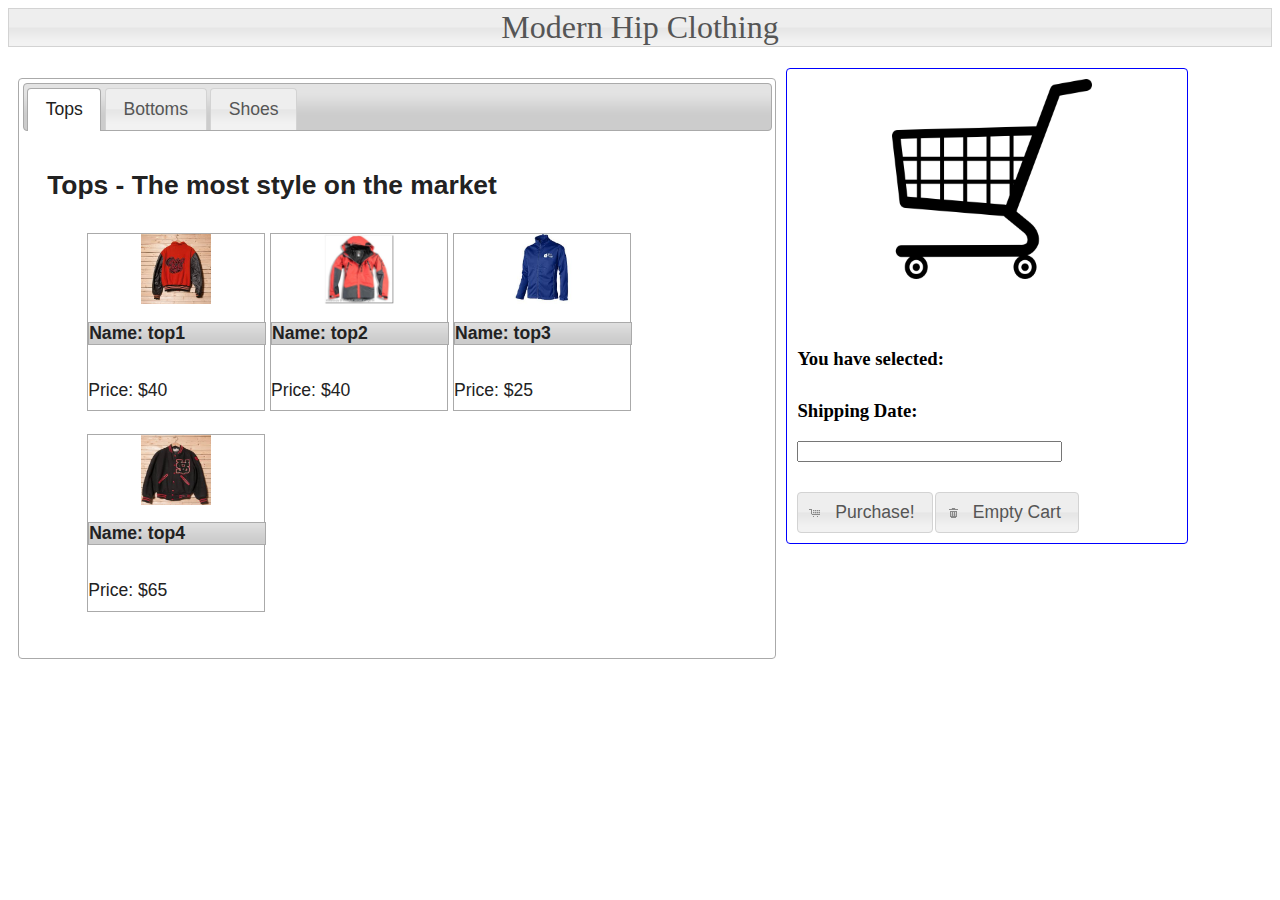
<file: index.html>
<html lang="en-US">

<head>
    <meta charset="UTF-8"/>
    <link rel="stylesheet" type="text/css" href="js/jquery-ui-1.9.2.custom/css/smoothness/jquery-ui-1.9.2.custom.css"/>
    <link rel="stylesheet" type="text/css" href="./js/dragdrop.css">
    <script type="text/javascript" src="js/jquery-2.1.4.js"></script>
    <script type="text/javascript" src="js/dragdrop.js"></script>
    <script type="text/javascript" src="js/jquery-ui-1.11.4/jquery-ui.js"></script>

    <style type="text/css">
        #mid-area {
            float: left;
            width: 60%;
            padding: 10px;
            /*margin-right: 10px;*/
        }

        #cart-area {
            float: left;
            width: 30%;
            padding: 10px;
            border: 1px solid blue;
        }

        /*Tab's layout*/
        #tabs {
            float: left;
        }

        h1 {
            text-align: center;
        }

        #info-panel {
            position: relative;
            float: left;
            z-index: 10;
            width: 100%;
            margin-top: 50px;
        }

        #shipping-sub-panel{
            margin-top: 30px;
        }

        #shipping-sub-panel input{
            float: left;
            margin-bottom: 30px;
            margin-right: 400px;
        }

        button{
            float: left;

        }
        ol{
            list-style-type: none;
        }
        ul{
            list-style-type: none;
        }
    </style>
    <script type="text/javascript">
        $(init);

        function init() {
            $("#tabs").tabs();
            $("#mid-area").addClass("ui-corner-all");
            $("#cart-area").addClass("ui-corner-all");

            $("#datepicker").datepicker();
            $("#buy").button({
                icons:{
                    primary:"ui-icon-cart"
                }
            }).click(function () {
                if (total.length == 0) {
                    $('#confirm').text("Sorry, your cart is empty.")
                }
                else if ($("#datepicker").val() == '') {
                    $('#confirm').text("Please enter your shipping date")
                }
                else {
                    $('#confirm').text("Processing...")
                    sentCart()
                }
            });
            $("#cancel").button({
                icons: {
                    primary: "ui-icon-trash"
                }
            }).click(function () {
                $('#output-result').text("You have selected:")
            });
        }

    </script>

    <title>Modern Hip Clothing</title>
</head>

<body>
<div id="header">
    <h1 class="ui-state-default">Modern Hip Clothing</h1>
</div>
<div id="mid-area">
    <div id="tabs">
        <ul>
            <li><a href="tops.html">Tops</a></li>
            <li><a href="bottoms.html">Bottoms</a></li>
            <li><a href="shoes.html">Shoes</a></li>
        </ul>
    </div>

</div>
<div id="cart-area">
    <div id="droppable">
        <div>
            <img src="./pictures/shopping-cart.png" width="200px" height="200px">

        </div>
    </div>

    <div id="info-panel">
        <div class="ui-dialog-content">
            <h3 id="output-result">You have selected:</h3>
        </div>
        <div id="shipping-sub-panel">
            <h3>Shipping Date:</h3>
            <input type="text" id="datepicker" size="30"/>

            <h3 id="confirm"></h3>
            <button id="buy">Purchase!</button>
            <button id="cancel">Empty Cart</button>
        </div>
    </div>
</div>

</body>

</html>
</file>
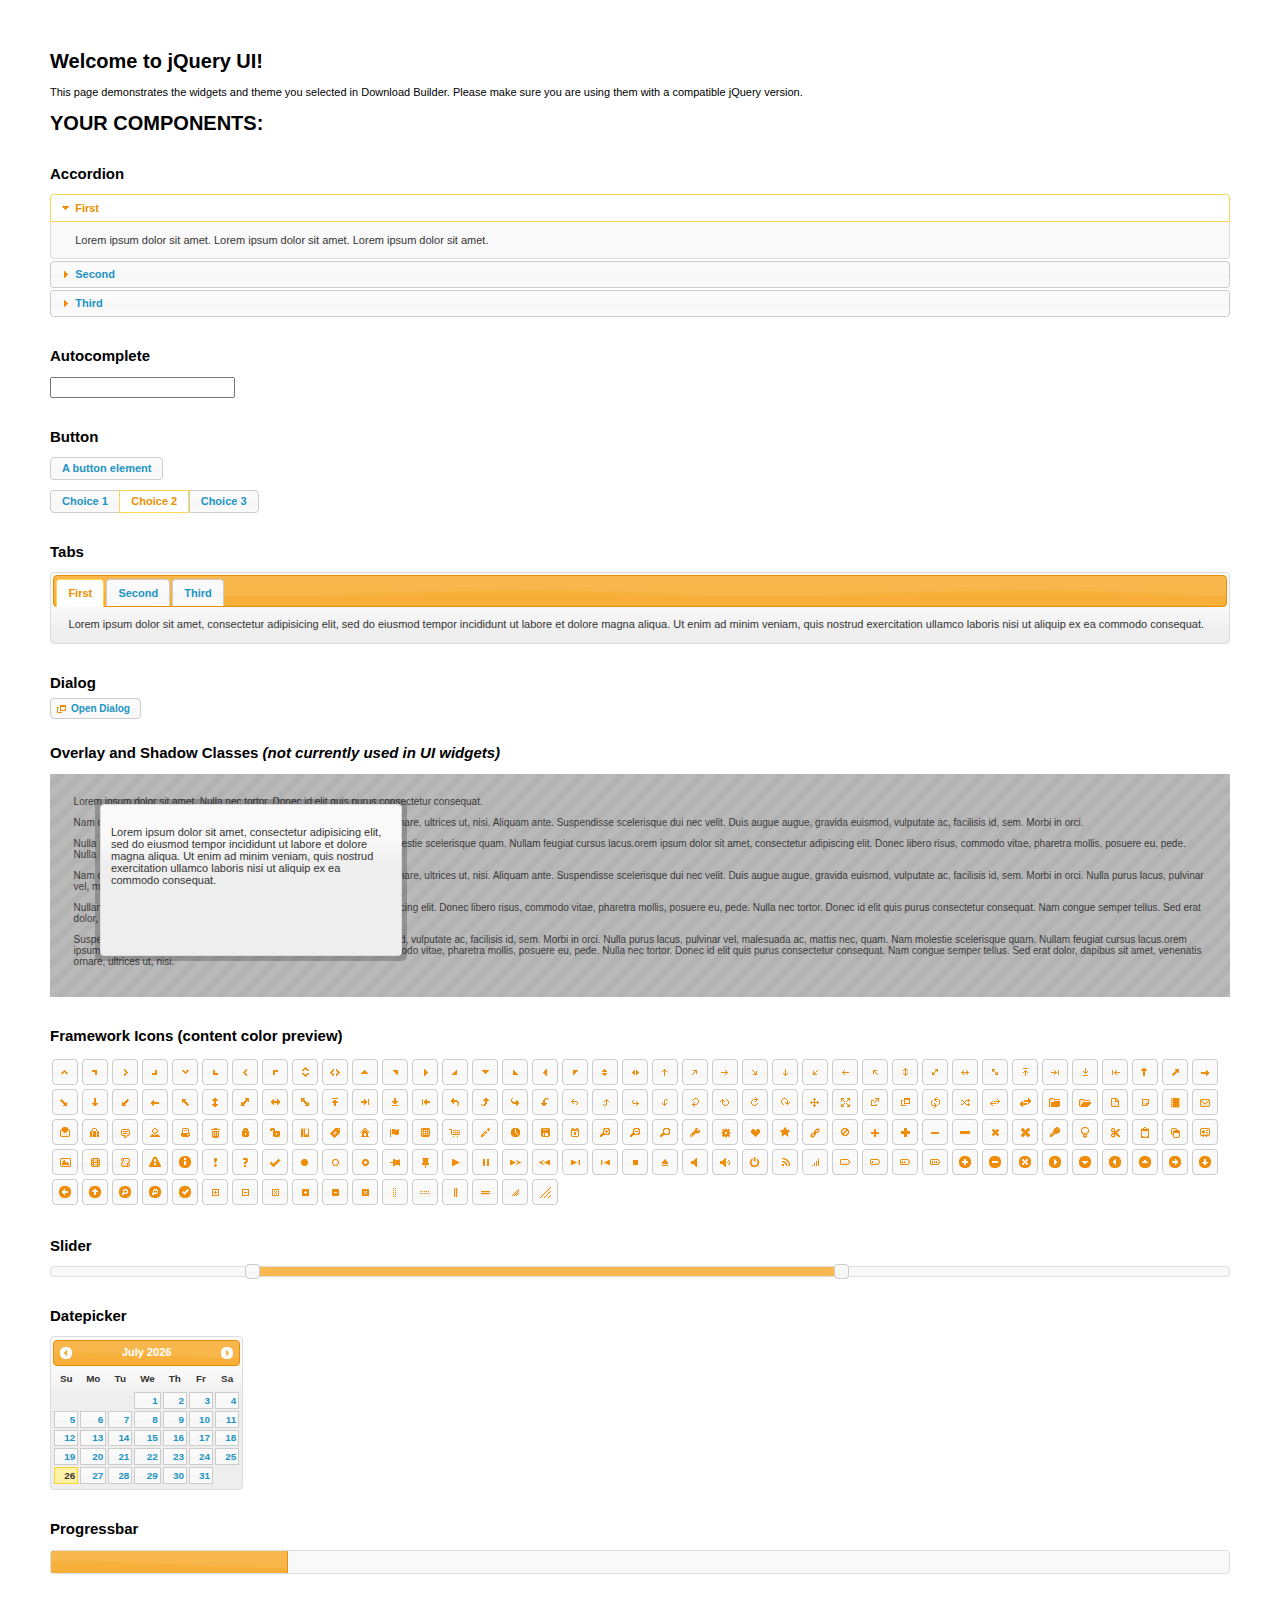
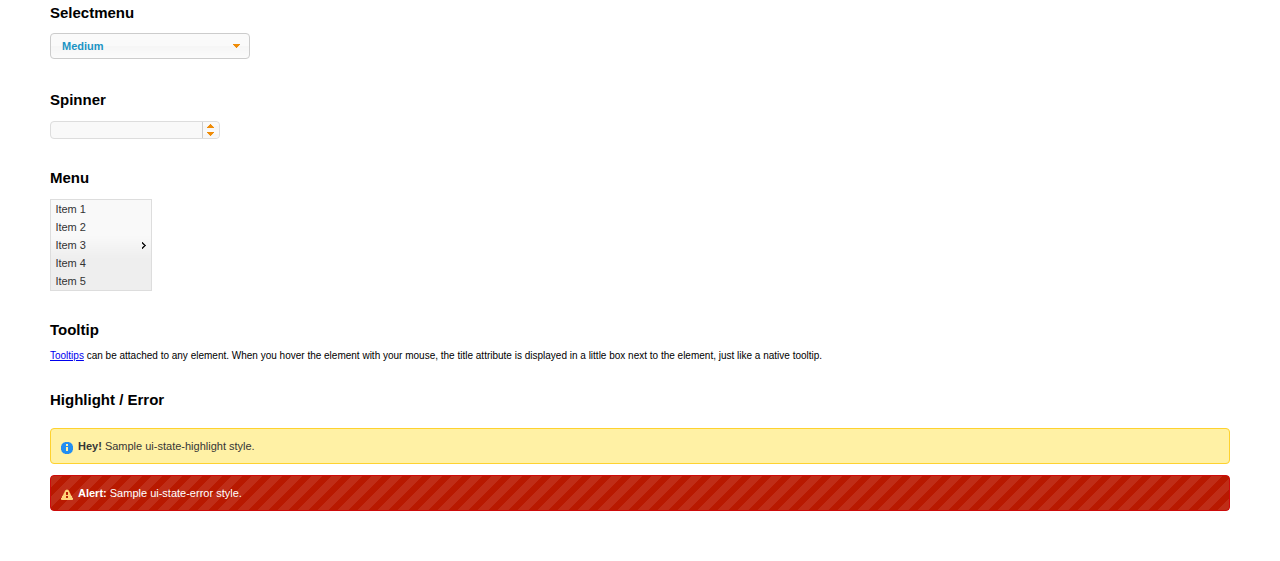
<file: js/jquery-ui-1.11.4/index.html>
<!doctype html>
<html lang="us">
<head>
	<meta charset="utf-8">
	<title>jQuery UI Example Page</title>
	<link href="jquery-ui.css" rel="stylesheet">
	<style>
	body{
		font: 62.5% "Trebuchet MS", sans-serif;
		margin: 50px;
	}
	.demoHeaders {
		margin-top: 2em;
	}
	#dialog-link {
		padding: .4em 1em .4em 20px;
		text-decoration: none;
		position: relative;
	}
	#dialog-link span.ui-icon {
		margin: 0 5px 0 0;
		position: absolute;
		left: .2em;
		top: 50%;
		margin-top: -8px;
	}
	#icons {
		margin: 0;
		padding: 0;
	}
	#icons li {
		margin: 2px;
		position: relative;
		padding: 4px 0;
		cursor: pointer;
		float: left;
		list-style: none;
	}
	#icons span.ui-icon {
		float: left;
		margin: 0 4px;
	}
	.fakewindowcontain .ui-widget-overlay {
		position: absolute;
	}
	select {
		width: 200px;
	}
	</style>
</head>
<body>

<h1>Welcome to jQuery UI!</h1>

<div class="ui-widget">
	<p>This page demonstrates the widgets and theme you selected in Download Builder. Please make sure you are using them with a compatible jQuery version.</p>
</div>

<h1>YOUR COMPONENTS:</h1>


<!-- Accordion -->
<h2 class="demoHeaders">Accordion</h2>
<div id="accordion">
	<h3>First</h3>
	<div>Lorem ipsum dolor sit amet. Lorem ipsum dolor sit amet. Lorem ipsum dolor sit amet.</div>
	<h3>Second</h3>
	<div>Phasellus mattis tincidunt nibh.</div>
	<h3>Third</h3>
	<div>Nam dui erat, auctor a, dignissim quis.</div>
</div>



<!-- Autocomplete -->
<h2 class="demoHeaders">Autocomplete</h2>
<div>
	<input id="autocomplete" title="type &quot;a&quot;">
</div>



<!-- Button -->
<h2 class="demoHeaders">Button</h2>
<button id="button">A button element</button>
<form style="margin-top: 1em;">
	<div id="radioset">
		<input type="radio" id="radio1" name="radio"><label for="radio1">Choice 1</label>
		<input type="radio" id="radio2" name="radio" checked="checked"><label for="radio2">Choice 2</label>
		<input type="radio" id="radio3" name="radio"><label for="radio3">Choice 3</label>
	</div>
</form>



<!-- Tabs -->
<h2 class="demoHeaders">Tabs</h2>
<div id="tabs">
	<ul>
		<li><a href="#tabs-1">First</a></li>
		<li><a href="#tabs-2">Second</a></li>
		<li><a href="#tabs-3">Third</a></li>
	</ul>
	<div id="tabs-1">Lorem ipsum dolor sit amet, consectetur adipisicing elit, sed do eiusmod tempor incididunt ut labore et dolore magna aliqua. Ut enim ad minim veniam, quis nostrud exercitation ullamco laboris nisi ut aliquip ex ea commodo consequat.</div>
	<div id="tabs-2">Phasellus mattis tincidunt nibh. Cras orci urna, blandit id, pretium vel, aliquet ornare, felis. Maecenas scelerisque sem non nisl. Fusce sed lorem in enim dictum bibendum.</div>
	<div id="tabs-3">Nam dui erat, auctor a, dignissim quis, sollicitudin eu, felis. Pellentesque nisi urna, interdum eget, sagittis et, consequat vestibulum, lacus. Mauris porttitor ullamcorper augue.</div>
</div>



<!-- Dialog NOTE: Dialog is not generated by UI in this demo so it can be visually styled in themeroller-->
<h2 class="demoHeaders">Dialog</h2>
<p><a href="#" id="dialog-link" class="ui-state-default ui-corner-all"><span class="ui-icon ui-icon-newwin"></span>Open Dialog</a></p>

<h2 class="demoHeaders">Overlay and Shadow Classes <em>(not currently used in UI widgets)</em></h2>
<div style="position: relative; width: 96%; height: 200px; padding:1% 2%; overflow:hidden;" class="fakewindowcontain">
	<p>Lorem ipsum dolor sit amet,  Nulla nec tortor. Donec id elit quis purus consectetur consequat. </p><p>Nam congue semper tellus. Sed erat dolor, dapibus sit amet, venenatis ornare, ultrices ut, nisi. Aliquam ante. Suspendisse scelerisque dui nec velit. Duis augue augue, gravida euismod, vulputate ac, facilisis id, sem. Morbi in orci. </p><p>Nulla purus lacus, pulvinar vel, malesuada ac, mattis nec, quam. Nam molestie scelerisque quam. Nullam feugiat cursus lacus.orem ipsum dolor sit amet, consectetur adipiscing elit. Donec libero risus, commodo vitae, pharetra mollis, posuere eu, pede. Nulla nec tortor. Donec id elit quis purus consectetur consequat. </p><p>Nam congue semper tellus. Sed erat dolor, dapibus sit amet, venenatis ornare, ultrices ut, nisi. Aliquam ante. Suspendisse scelerisque dui nec velit. Duis augue augue, gravida euismod, vulputate ac, facilisis id, sem. Morbi in orci. Nulla purus lacus, pulvinar vel, malesuada ac, mattis nec, quam. Nam molestie scelerisque quam. </p><p>Nullam feugiat cursus lacus.orem ipsum dolor sit amet, consectetur adipiscing elit. Donec libero risus, commodo vitae, pharetra mollis, posuere eu, pede. Nulla nec tortor. Donec id elit quis purus consectetur consequat. Nam congue semper tellus. Sed erat dolor, dapibus sit amet, venenatis ornare, ultrices ut, nisi. Aliquam ante. </p><p>Suspendisse scelerisque dui nec velit. Duis augue augue, gravida euismod, vulputate ac, facilisis id, sem. Morbi in orci. Nulla purus lacus, pulvinar vel, malesuada ac, mattis nec, quam. Nam molestie scelerisque quam. Nullam feugiat cursus lacus.orem ipsum dolor sit amet, consectetur adipiscing elit. Donec libero risus, commodo vitae, pharetra mollis, posuere eu, pede. Nulla nec tortor. Donec id elit quis purus consectetur consequat. Nam congue semper tellus. Sed erat dolor, dapibus sit amet, venenatis ornare, ultrices ut, nisi. </p>

	<!-- ui-dialog -->
	<div class="ui-overlay"><div class="ui-widget-overlay"></div><div class="ui-widget-shadow ui-corner-all" style="width: 302px; height: 152px; position: absolute; left: 50px; top: 30px;"></div></div>
	<div style="position: absolute; width: 280px; height: 130px;left: 50px; top: 30px; padding: 10px;" class="ui-widget ui-widget-content ui-corner-all">
		<div class="ui-dialog-content ui-widget-content" style="background: none; border: 0;">
			<p>Lorem ipsum dolor sit amet, consectetur adipisicing elit, sed do eiusmod tempor incididunt ut labore et dolore magna aliqua. Ut enim ad minim veniam, quis nostrud exercitation ullamco laboris nisi ut aliquip ex ea commodo consequat.</p>
		</div>
	</div>

</div>

<!-- ui-dialog -->
<div id="dialog" title="Dialog Title">
	<p>Lorem ipsum dolor sit amet, consectetur adipisicing elit, sed do eiusmod tempor incididunt ut labore et dolore magna aliqua. Ut enim ad minim veniam, quis nostrud exercitation ullamco laboris nisi ut aliquip ex ea commodo consequat.</p>
</div>



<h2 class="demoHeaders">Framework Icons (content color preview)</h2>
<ul id="icons" class="ui-widget ui-helper-clearfix">
	<li class="ui-state-default ui-corner-all" title=".ui-icon-carat-1-n"><span class="ui-icon ui-icon-carat-1-n"></span></li>
	<li class="ui-state-default ui-corner-all" title=".ui-icon-carat-1-ne"><span class="ui-icon ui-icon-carat-1-ne"></span></li>
	<li class="ui-state-default ui-corner-all" title=".ui-icon-carat-1-e"><span class="ui-icon ui-icon-carat-1-e"></span></li>
	<li class="ui-state-default ui-corner-all" title=".ui-icon-carat-1-se"><span class="ui-icon ui-icon-carat-1-se"></span></li>
	<li class="ui-state-default ui-corner-all" title=".ui-icon-carat-1-s"><span class="ui-icon ui-icon-carat-1-s"></span></li>
	<li class="ui-state-default ui-corner-all" title=".ui-icon-carat-1-sw"><span class="ui-icon ui-icon-carat-1-sw"></span></li>
	<li class="ui-state-default ui-corner-all" title=".ui-icon-carat-1-w"><span class="ui-icon ui-icon-carat-1-w"></span></li>
	<li class="ui-state-default ui-corner-all" title=".ui-icon-carat-1-nw"><span class="ui-icon ui-icon-carat-1-nw"></span></li>
	<li class="ui-state-default ui-corner-all" title=".ui-icon-carat-2-n-s"><span class="ui-icon ui-icon-carat-2-n-s"></span></li>
	<li class="ui-state-default ui-corner-all" title=".ui-icon-carat-2-e-w"><span class="ui-icon ui-icon-carat-2-e-w"></span></li>
	<li class="ui-state-default ui-corner-all" title=".ui-icon-triangle-1-n"><span class="ui-icon ui-icon-triangle-1-n"></span></li>
	<li class="ui-state-default ui-corner-all" title=".ui-icon-triangle-1-ne"><span class="ui-icon ui-icon-triangle-1-ne"></span></li>
	<li class="ui-state-default ui-corner-all" title=".ui-icon-triangle-1-e"><span class="ui-icon ui-icon-triangle-1-e"></span></li>
	<li class="ui-state-default ui-corner-all" title=".ui-icon-triangle-1-se"><span class="ui-icon ui-icon-triangle-1-se"></span></li>
	<li class="ui-state-default ui-corner-all" title=".ui-icon-triangle-1-s"><span class="ui-icon ui-icon-triangle-1-s"></span></li>
	<li class="ui-state-default ui-corner-all" title=".ui-icon-triangle-1-sw"><span class="ui-icon ui-icon-triangle-1-sw"></span></li>
	<li class="ui-state-default ui-corner-all" title=".ui-icon-triangle-1-w"><span class="ui-icon ui-icon-triangle-1-w"></span></li>
	<li class="ui-state-default ui-corner-all" title=".ui-icon-triangle-1-nw"><span class="ui-icon ui-icon-triangle-1-nw"></span></li>
	<li class="ui-state-default ui-corner-all" title=".ui-icon-triangle-2-n-s"><span class="ui-icon ui-icon-triangle-2-n-s"></span></li>
	<li class="ui-state-default ui-corner-all" title=".ui-icon-triangle-2-e-w"><span class="ui-icon ui-icon-triangle-2-e-w"></span></li>
	<li class="ui-state-default ui-corner-all" title=".ui-icon-arrow-1-n"><span class="ui-icon ui-icon-arrow-1-n"></span></li>
	<li class="ui-state-default ui-corner-all" title=".ui-icon-arrow-1-ne"><span class="ui-icon ui-icon-arrow-1-ne"></span></li>
	<li class="ui-state-default ui-corner-all" title=".ui-icon-arrow-1-e"><span class="ui-icon ui-icon-arrow-1-e"></span></li>
	<li class="ui-state-default ui-corner-all" title=".ui-icon-arrow-1-se"><span class="ui-icon ui-icon-arrow-1-se"></span></li>
	<li class="ui-state-default ui-corner-all" title=".ui-icon-arrow-1-s"><span class="ui-icon ui-icon-arrow-1-s"></span></li>
	<li class="ui-state-default ui-corner-all" title=".ui-icon-arrow-1-sw"><span class="ui-icon ui-icon-arrow-1-sw"></span></li>
	<li class="ui-state-default ui-corner-all" title=".ui-icon-arrow-1-w"><span class="ui-icon ui-icon-arrow-1-w"></span></li>
	<li class="ui-state-default ui-corner-all" title=".ui-icon-arrow-1-nw"><span class="ui-icon ui-icon-arrow-1-nw"></span></li>
	<li class="ui-state-default ui-corner-all" title=".ui-icon-arrow-2-n-s"><span class="ui-icon ui-icon-arrow-2-n-s"></span></li>
	<li class="ui-state-default ui-corner-all" title=".ui-icon-arrow-2-ne-sw"><span class="ui-icon ui-icon-arrow-2-ne-sw"></span></li>
	<li class="ui-state-default ui-corner-all" title=".ui-icon-arrow-2-e-w"><span class="ui-icon ui-icon-arrow-2-e-w"></span></li>
	<li class="ui-state-default ui-corner-all" title=".ui-icon-arrow-2-se-nw"><span class="ui-icon ui-icon-arrow-2-se-nw"></span></li>
	<li class="ui-state-default ui-corner-all" title=".ui-icon-arrowstop-1-n"><span class="ui-icon ui-icon-arrowstop-1-n"></span></li>
	<li class="ui-state-default ui-corner-all" title=".ui-icon-arrowstop-1-e"><span class="ui-icon ui-icon-arrowstop-1-e"></span></li>
	<li class="ui-state-default ui-corner-all" title=".ui-icon-arrowstop-1-s"><span class="ui-icon ui-icon-arrowstop-1-s"></span></li>
	<li class="ui-state-default ui-corner-all" title=".ui-icon-arrowstop-1-w"><span class="ui-icon ui-icon-arrowstop-1-w"></span></li>
	<li class="ui-state-default ui-corner-all" title=".ui-icon-arrowthick-1-n"><span class="ui-icon ui-icon-arrowthick-1-n"></span></li>
	<li class="ui-state-default ui-corner-all" title=".ui-icon-arrowthick-1-ne"><span class="ui-icon ui-icon-arrowthick-1-ne"></span></li>
	<li class="ui-state-default ui-corner-all" title=".ui-icon-arrowthick-1-e"><span class="ui-icon ui-icon-arrowthick-1-e"></span></li>
	<li class="ui-state-default ui-corner-all" title=".ui-icon-arrowthick-1-se"><span class="ui-icon ui-icon-arrowthick-1-se"></span></li>
	<li class="ui-state-default ui-corner-all" title=".ui-icon-arrowthick-1-s"><span class="ui-icon ui-icon-arrowthick-1-s"></span></li>
	<li class="ui-state-default ui-corner-all" title=".ui-icon-arrowthick-1-sw"><span class="ui-icon ui-icon-arrowthick-1-sw"></span></li>
	<li class="ui-state-default ui-corner-all" title=".ui-icon-arrowthick-1-w"><span class="ui-icon ui-icon-arrowthick-1-w"></span></li>
	<li class="ui-state-default ui-corner-all" title=".ui-icon-arrowthick-1-nw"><span class="ui-icon ui-icon-arrowthick-1-nw"></span></li>
	<li class="ui-state-default ui-corner-all" title=".ui-icon-arrowthick-2-n-s"><span class="ui-icon ui-icon-arrowthick-2-n-s"></span></li>
	<li class="ui-state-default ui-corner-all" title=".ui-icon-arrowthick-2-ne-sw"><span class="ui-icon ui-icon-arrowthick-2-ne-sw"></span></li>
	<li class="ui-state-default ui-corner-all" title=".ui-icon-arrowthick-2-e-w"><span class="ui-icon ui-icon-arrowthick-2-e-w"></span></li>
	<li class="ui-state-default ui-corner-all" title=".ui-icon-arrowthick-2-se-nw"><span class="ui-icon ui-icon-arrowthick-2-se-nw"></span></li>
	<li class="ui-state-default ui-corner-all" title=".ui-icon-arrowthickstop-1-n"><span class="ui-icon ui-icon-arrowthickstop-1-n"></span></li>
	<li class="ui-state-default ui-corner-all" title=".ui-icon-arrowthickstop-1-e"><span class="ui-icon ui-icon-arrowthickstop-1-e"></span></li>
	<li class="ui-state-default ui-corner-all" title=".ui-icon-arrowthickstop-1-s"><span class="ui-icon ui-icon-arrowthickstop-1-s"></span></li>
	<li class="ui-state-default ui-corner-all" title=".ui-icon-arrowthickstop-1-w"><span class="ui-icon ui-icon-arrowthickstop-1-w"></span></li>
	<li class="ui-state-default ui-corner-all" title=".ui-icon-arrowreturnthick-1-w"><span class="ui-icon ui-icon-arrowreturnthick-1-w"></span></li>
	<li class="ui-state-default ui-corner-all" title=".ui-icon-arrowreturnthick-1-n"><span class="ui-icon ui-icon-arrowreturnthick-1-n"></span></li>
	<li class="ui-state-default ui-corner-all" title=".ui-icon-arrowreturnthick-1-e"><span class="ui-icon ui-icon-arrowreturnthick-1-e"></span></li>
	<li class="ui-state-default ui-corner-all" title=".ui-icon-arrowreturnthick-1-s"><span class="ui-icon ui-icon-arrowreturnthick-1-s"></span></li>
	<li class="ui-state-default ui-corner-all" title=".ui-icon-arrowreturn-1-w"><span class="ui-icon ui-icon-arrowreturn-1-w"></span></li>
	<li class="ui-state-default ui-corner-all" title=".ui-icon-arrowreturn-1-n"><span class="ui-icon ui-icon-arrowreturn-1-n"></span></li>
	<li class="ui-state-default ui-corner-all" title=".ui-icon-arrowreturn-1-e"><span class="ui-icon ui-icon-arrowreturn-1-e"></span></li>
	<li class="ui-state-default ui-corner-all" title=".ui-icon-arrowreturn-1-s"><span class="ui-icon ui-icon-arrowreturn-1-s"></span></li>
	<li class="ui-state-default ui-corner-all" title=".ui-icon-arrowrefresh-1-w"><span class="ui-icon ui-icon-arrowrefresh-1-w"></span></li>
	<li class="ui-state-default ui-corner-all" title=".ui-icon-arrowrefresh-1-n"><span class="ui-icon ui-icon-arrowrefresh-1-n"></span></li>
	<li class="ui-state-default ui-corner-all" title=".ui-icon-arrowrefresh-1-e"><span class="ui-icon ui-icon-arrowrefresh-1-e"></span></li>
	<li class="ui-state-default ui-corner-all" title=".ui-icon-arrowrefresh-1-s"><span class="ui-icon ui-icon-arrowrefresh-1-s"></span></li>
	<li class="ui-state-default ui-corner-all" title=".ui-icon-arrow-4"><span class="ui-icon ui-icon-arrow-4"></span></li>
	<li class="ui-state-default ui-corner-all" title=".ui-icon-arrow-4-diag"><span class="ui-icon ui-icon-arrow-4-diag"></span></li>
	<li class="ui-state-default ui-corner-all" title=".ui-icon-extlink"><span class="ui-icon ui-icon-extlink"></span></li>
	<li class="ui-state-default ui-corner-all" title=".ui-icon-newwin"><span class="ui-icon ui-icon-newwin"></span></li>
	<li class="ui-state-default ui-corner-all" title=".ui-icon-refresh"><span class="ui-icon ui-icon-refresh"></span></li>
	<li class="ui-state-default ui-corner-all" title=".ui-icon-shuffle"><span class="ui-icon ui-icon-shuffle"></span></li>
	<li class="ui-state-default ui-corner-all" title=".ui-icon-transfer-e-w"><span class="ui-icon ui-icon-transfer-e-w"></span></li>
	<li class="ui-state-default ui-corner-all" title=".ui-icon-transferthick-e-w"><span class="ui-icon ui-icon-transferthick-e-w"></span></li>
	<li class="ui-state-default ui-corner-all" title=".ui-icon-folder-collapsed"><span class="ui-icon ui-icon-folder-collapsed"></span></li>
	<li class="ui-state-default ui-corner-all" title=".ui-icon-folder-open"><span class="ui-icon ui-icon-folder-open"></span></li>
	<li class="ui-state-default ui-corner-all" title=".ui-icon-document"><span class="ui-icon ui-icon-document"></span></li>
	<li class="ui-state-default ui-corner-all" title=".ui-icon-document-b"><span class="ui-icon ui-icon-document-b"></span></li>
	<li class="ui-state-default ui-corner-all" title=".ui-icon-note"><span class="ui-icon ui-icon-note"></span></li>
	<li class="ui-state-default ui-corner-all" title=".ui-icon-mail-closed"><span class="ui-icon ui-icon-mail-closed"></span></li>
	<li class="ui-state-default ui-corner-all" title=".ui-icon-mail-open"><span class="ui-icon ui-icon-mail-open"></span></li>
	<li class="ui-state-default ui-corner-all" title=".ui-icon-suitcase"><span class="ui-icon ui-icon-suitcase"></span></li>
	<li class="ui-state-default ui-corner-all" title=".ui-icon-comment"><span class="ui-icon ui-icon-comment"></span></li>
	<li class="ui-state-default ui-corner-all" title=".ui-icon-person"><span class="ui-icon ui-icon-person"></span></li>
	<li class="ui-state-default ui-corner-all" title=".ui-icon-print"><span class="ui-icon ui-icon-print"></span></li>
	<li class="ui-state-default ui-corner-all" title=".ui-icon-trash"><span class="ui-icon ui-icon-trash"></span></li>
	<li class="ui-state-default ui-corner-all" title=".ui-icon-locked"><span class="ui-icon ui-icon-locked"></span></li>
	<li class="ui-state-default ui-corner-all" title=".ui-icon-unlocked"><span class="ui-icon ui-icon-unlocked"></span></li>
	<li class="ui-state-default ui-corner-all" title=".ui-icon-bookmark"><span class="ui-icon ui-icon-bookmark"></span></li>
	<li class="ui-state-default ui-corner-all" title=".ui-icon-tag"><span class="ui-icon ui-icon-tag"></span></li>
	<li class="ui-state-default ui-corner-all" title=".ui-icon-home"><span class="ui-icon ui-icon-home"></span></li>
	<li class="ui-state-default ui-corner-all" title=".ui-icon-flag"><span class="ui-icon ui-icon-flag"></span></li>
	<li class="ui-state-default ui-corner-all" title=".ui-icon-calculator"><span class="ui-icon ui-icon-calculator"></span></li>
	<li class="ui-state-default ui-corner-all" title=".ui-icon-cart"><span class="ui-icon ui-icon-cart"></span></li>
	<li class="ui-state-default ui-corner-all" title=".ui-icon-pencil"><span class="ui-icon ui-icon-pencil"></span></li>
	<li class="ui-state-default ui-corner-all" title=".ui-icon-clock"><span class="ui-icon ui-icon-clock"></span></li>
	<li class="ui-state-default ui-corner-all" title=".ui-icon-disk"><span class="ui-icon ui-icon-disk"></span></li>
	<li class="ui-state-default ui-corner-all" title=".ui-icon-calendar"><span class="ui-icon ui-icon-calendar"></span></li>
	<li class="ui-state-default ui-corner-all" title=".ui-icon-zoomin"><span class="ui-icon ui-icon-zoomin"></span></li>
	<li class="ui-state-default ui-corner-all" title=".ui-icon-zoomout"><span class="ui-icon ui-icon-zoomout"></span></li>
	<li class="ui-state-default ui-corner-all" title=".ui-icon-search"><span class="ui-icon ui-icon-search"></span></li>
	<li class="ui-state-default ui-corner-all" title=".ui-icon-wrench"><span class="ui-icon ui-icon-wrench"></span></li>
	<li class="ui-state-default ui-corner-all" title=".ui-icon-gear"><span class="ui-icon ui-icon-gear"></span></li>
	<li class="ui-state-default ui-corner-all" title=".ui-icon-heart"><span class="ui-icon ui-icon-heart"></span></li>
	<li class="ui-state-default ui-corner-all" title=".ui-icon-star"><span class="ui-icon ui-icon-star"></span></li>
	<li class="ui-state-default ui-corner-all" title=".ui-icon-link"><span class="ui-icon ui-icon-link"></span></li>
	<li class="ui-state-default ui-corner-all" title=".ui-icon-cancel"><span class="ui-icon ui-icon-cancel"></span></li>
	<li class="ui-state-default ui-corner-all" title=".ui-icon-plus"><span class="ui-icon ui-icon-plus"></span></li>
	<li class="ui-state-default ui-corner-all" title=".ui-icon-plusthick"><span class="ui-icon ui-icon-plusthick"></span></li>
	<li class="ui-state-default ui-corner-all" title=".ui-icon-minus"><span class="ui-icon ui-icon-minus"></span></li>
	<li class="ui-state-default ui-corner-all" title=".ui-icon-minusthick"><span class="ui-icon ui-icon-minusthick"></span></li>
	<li class="ui-state-default ui-corner-all" title=".ui-icon-close"><span class="ui-icon ui-icon-close"></span></li>
	<li class="ui-state-default ui-corner-all" title=".ui-icon-closethick"><span class="ui-icon ui-icon-closethick"></span></li>
	<li class="ui-state-default ui-corner-all" title=".ui-icon-key"><span class="ui-icon ui-icon-key"></span></li>
	<li class="ui-state-default ui-corner-all" title=".ui-icon-lightbulb"><span class="ui-icon ui-icon-lightbulb"></span></li>
	<li class="ui-state-default ui-corner-all" title=".ui-icon-scissors"><span class="ui-icon ui-icon-scissors"></span></li>
	<li class="ui-state-default ui-corner-all" title=".ui-icon-clipboard"><span class="ui-icon ui-icon-clipboard"></span></li>
	<li class="ui-state-default ui-corner-all" title=".ui-icon-copy"><span class="ui-icon ui-icon-copy"></span></li>
	<li class="ui-state-default ui-corner-all" title=".ui-icon-contact"><span class="ui-icon ui-icon-contact"></span></li>
	<li class="ui-state-default ui-corner-all" title=".ui-icon-image"><span class="ui-icon ui-icon-image"></span></li>
	<li class="ui-state-default ui-corner-all" title=".ui-icon-video"><span class="ui-icon ui-icon-video"></span></li>
	<li class="ui-state-default ui-corner-all" title=".ui-icon-script"><span class="ui-icon ui-icon-script"></span></li>
	<li class="ui-state-default ui-corner-all" title=".ui-icon-alert"><span class="ui-icon ui-icon-alert"></span></li>
	<li class="ui-state-default ui-corner-all" title=".ui-icon-info"><span class="ui-icon ui-icon-info"></span></li>
	<li class="ui-state-default ui-corner-all" title=".ui-icon-notice"><span class="ui-icon ui-icon-notice"></span></li>
	<li class="ui-state-default ui-corner-all" title=".ui-icon-help"><span class="ui-icon ui-icon-help"></span></li>
	<li class="ui-state-default ui-corner-all" title=".ui-icon-check"><span class="ui-icon ui-icon-check"></span></li>
	<li class="ui-state-default ui-corner-all" title=".ui-icon-bullet"><span class="ui-icon ui-icon-bullet"></span></li>
	<li class="ui-state-default ui-corner-all" title=".ui-icon-radio-off"><span class="ui-icon ui-icon-radio-off"></span></li>
	<li class="ui-state-default ui-corner-all" title=".ui-icon-radio-on"><span class="ui-icon ui-icon-radio-on"></span></li>
	<li class="ui-state-default ui-corner-all" title=".ui-icon-pin-w"><span class="ui-icon ui-icon-pin-w"></span></li>
	<li class="ui-state-default ui-corner-all" title=".ui-icon-pin-s"><span class="ui-icon ui-icon-pin-s"></span></li>
	<li class="ui-state-default ui-corner-all" title=".ui-icon-play"><span class="ui-icon ui-icon-play"></span></li>
	<li class="ui-state-default ui-corner-all" title=".ui-icon-pause"><span class="ui-icon ui-icon-pause"></span></li>
	<li class="ui-state-default ui-corner-all" title=".ui-icon-seek-next"><span class="ui-icon ui-icon-seek-next"></span></li>
	<li class="ui-state-default ui-corner-all" title=".ui-icon-seek-prev"><span class="ui-icon ui-icon-seek-prev"></span></li>
	<li class="ui-state-default ui-corner-all" title=".ui-icon-seek-end"><span class="ui-icon ui-icon-seek-end"></span></li>
	<li class="ui-state-default ui-corner-all" title=".ui-icon-seek-first"><span class="ui-icon ui-icon-seek-first"></span></li>
	<li class="ui-state-default ui-corner-all" title=".ui-icon-stop"><span class="ui-icon ui-icon-stop"></span></li>
	<li class="ui-state-default ui-corner-all" title=".ui-icon-eject"><span class="ui-icon ui-icon-eject"></span></li>
	<li class="ui-state-default ui-corner-all" title=".ui-icon-volume-off"><span class="ui-icon ui-icon-volume-off"></span></li>
	<li class="ui-state-default ui-corner-all" title=".ui-icon-volume-on"><span class="ui-icon ui-icon-volume-on"></span></li>
	<li class="ui-state-default ui-corner-all" title=".ui-icon-power"><span class="ui-icon ui-icon-power"></span></li>
	<li class="ui-state-default ui-corner-all" title=".ui-icon-signal-diag"><span class="ui-icon ui-icon-signal-diag"></span></li>
	<li class="ui-state-default ui-corner-all" title=".ui-icon-signal"><span class="ui-icon ui-icon-signal"></span></li>
	<li class="ui-state-default ui-corner-all" title=".ui-icon-battery-0"><span class="ui-icon ui-icon-battery-0"></span></li>
	<li class="ui-state-default ui-corner-all" title=".ui-icon-battery-1"><span class="ui-icon ui-icon-battery-1"></span></li>
	<li class="ui-state-default ui-corner-all" title=".ui-icon-battery-2"><span class="ui-icon ui-icon-battery-2"></span></li>
	<li class="ui-state-default ui-corner-all" title=".ui-icon-battery-3"><span class="ui-icon ui-icon-battery-3"></span></li>
	<li class="ui-state-default ui-corner-all" title=".ui-icon-circle-plus"><span class="ui-icon ui-icon-circle-plus"></span></li>
	<li class="ui-state-default ui-corner-all" title=".ui-icon-circle-minus"><span class="ui-icon ui-icon-circle-minus"></span></li>
	<li class="ui-state-default ui-corner-all" title=".ui-icon-circle-close"><span class="ui-icon ui-icon-circle-close"></span></li>
	<li class="ui-state-default ui-corner-all" title=".ui-icon-circle-triangle-e"><span class="ui-icon ui-icon-circle-triangle-e"></span></li>
	<li class="ui-state-default ui-corner-all" title=".ui-icon-circle-triangle-s"><span class="ui-icon ui-icon-circle-triangle-s"></span></li>
	<li class="ui-state-default ui-corner-all" title=".ui-icon-circle-triangle-w"><span class="ui-icon ui-icon-circle-triangle-w"></span></li>
	<li class="ui-state-default ui-corner-all" title=".ui-icon-circle-triangle-n"><span class="ui-icon ui-icon-circle-triangle-n"></span></li>
	<li class="ui-state-default ui-corner-all" title=".ui-icon-circle-arrow-e"><span class="ui-icon ui-icon-circle-arrow-e"></span></li>
	<li class="ui-state-default ui-corner-all" title=".ui-icon-circle-arrow-s"><span class="ui-icon ui-icon-circle-arrow-s"></span></li>
	<li class="ui-state-default ui-corner-all" title=".ui-icon-circle-arrow-w"><span class="ui-icon ui-icon-circle-arrow-w"></span></li>
	<li class="ui-state-default ui-corner-all" title=".ui-icon-circle-arrow-n"><span class="ui-icon ui-icon-circle-arrow-n"></span></li>
	<li class="ui-state-default ui-corner-all" title=".ui-icon-circle-zoomin"><span class="ui-icon ui-icon-circle-zoomin"></span></li>
	<li class="ui-state-default ui-corner-all" title=".ui-icon-circle-zoomout"><span class="ui-icon ui-icon-circle-zoomout"></span></li>
	<li class="ui-state-default ui-corner-all" title=".ui-icon-circle-check"><span class="ui-icon ui-icon-circle-check"></span></li>
	<li class="ui-state-default ui-corner-all" title=".ui-icon-circlesmall-plus"><span class="ui-icon ui-icon-circlesmall-plus"></span></li>
	<li class="ui-state-default ui-corner-all" title=".ui-icon-circlesmall-minus"><span class="ui-icon ui-icon-circlesmall-minus"></span></li>
	<li class="ui-state-default ui-corner-all" title=".ui-icon-circlesmall-close"><span class="ui-icon ui-icon-circlesmall-close"></span></li>
	<li class="ui-state-default ui-corner-all" title=".ui-icon-squaresmall-plus"><span class="ui-icon ui-icon-squaresmall-plus"></span></li>
	<li class="ui-state-default ui-corner-all" title=".ui-icon-squaresmall-minus"><span class="ui-icon ui-icon-squaresmall-minus"></span></li>
	<li class="ui-state-default ui-corner-all" title=".ui-icon-squaresmall-close"><span class="ui-icon ui-icon-squaresmall-close"></span></li>
	<li class="ui-state-default ui-corner-all" title=".ui-icon-grip-dotted-vertical"><span class="ui-icon ui-icon-grip-dotted-vertical"></span></li>
	<li class="ui-state-default ui-corner-all" title=".ui-icon-grip-dotted-horizontal"><span class="ui-icon ui-icon-grip-dotted-horizontal"></span></li>
	<li class="ui-state-default ui-corner-all" title=".ui-icon-grip-solid-vertical"><span class="ui-icon ui-icon-grip-solid-vertical"></span></li>
	<li class="ui-state-default ui-corner-all" title=".ui-icon-grip-solid-horizontal"><span class="ui-icon ui-icon-grip-solid-horizontal"></span></li>
	<li class="ui-state-default ui-corner-all" title=".ui-icon-gripsmall-diagonal-se"><span class="ui-icon ui-icon-gripsmall-diagonal-se"></span></li>
	<li class="ui-state-default ui-corner-all" title=".ui-icon-grip-diagonal-se"><span class="ui-icon ui-icon-grip-diagonal-se"></span></li>
</ul>


<!-- Slider -->
<h2 class="demoHeaders">Slider</h2>
<div id="slider"></div>



<!-- Datepicker -->
<h2 class="demoHeaders">Datepicker</h2>
<div id="datepicker"></div>



<!-- Progressbar -->
<h2 class="demoHeaders">Progressbar</h2>
<div id="progressbar"></div>



<!-- Progressbar -->
<h2 class="demoHeaders">Selectmenu</h2>
<select id="selectmenu">
	<option>Slower</option>
	<option>Slow</option>
	<option selected="selected">Medium</option>
	<option>Fast</option>
	<option>Faster</option>
</select>



<!-- Spinner -->
<h2 class="demoHeaders">Spinner</h2>
<input id="spinner">



<!-- Menu -->
<h2 class="demoHeaders">Menu</h2>
<ul style="width:100px;" id="menu">
	<li>Item 1</li>
	<li>Item 2</li>
	<li>Item 3
		<ul>
			<li>Item 3-1</li>
			<li>Item 3-2</li>
			<li>Item 3-3</li>
			<li>Item 3-4</li>
			<li>Item 3-5</li>
		</ul>
	</li>
	<li>Item 4</li>
	<li>Item 5</li>
</ul>



<!-- Tooltip -->
<h2 class="demoHeaders">Tooltip</h2>
<p id="tooltip">
	<a href="#" title="That&apos;s what this widget is">Tooltips</a> can be attached to any element. When you hover
the element with your mouse, the title attribute is displayed in a little box next to the element, just like a native tooltip.
</p>


<!-- Highlight / Error -->
<h2 class="demoHeaders">Highlight / Error</h2>
<div class="ui-widget">
	<div class="ui-state-highlight ui-corner-all" style="margin-top: 20px; padding: 0 .7em;">
		<p><span class="ui-icon ui-icon-info" style="float: left; margin-right: .3em;"></span>
		<strong>Hey!</strong> Sample ui-state-highlight style.</p>
	</div>
</div>
<br>
<div class="ui-widget">
	<div class="ui-state-error ui-corner-all" style="padding: 0 .7em;">
		<p><span class="ui-icon ui-icon-alert" style="float: left; margin-right: .3em;"></span>
		<strong>Alert:</strong> Sample ui-state-error style.</p>
	</div>
</div>

<script src="external/jquery/jquery.js"></script>
<script src="jquery-ui.js"></script>
<script>

$( "#accordion" ).accordion();



var availableTags = [
	"ActionScript",
	"AppleScript",
	"Asp",
	"BASIC",
	"C",
	"C++",
	"Clojure",
	"COBOL",
	"ColdFusion",
	"Erlang",
	"Fortran",
	"Groovy",
	"Haskell",
	"Java",
	"JavaScript",
	"Lisp",
	"Perl",
	"PHP",
	"Python",
	"Ruby",
	"Scala",
	"Scheme"
];
$( "#autocomplete" ).autocomplete({
	source: availableTags
});



$( "#button" ).button();
$( "#radioset" ).buttonset();



$( "#tabs" ).tabs();



$( "#dialog" ).dialog({
	autoOpen: false,
	width: 400,
	buttons: [
		{
			text: "Ok",
			click: function() {
				$( this ).dialog( "close" );
			}
		},
		{
			text: "Cancel",
			click: function() {
				$( this ).dialog( "close" );
			}
		}
	]
});

// Link to open the dialog
$( "#dialog-link" ).click(function( event ) {
	$( "#dialog" ).dialog( "open" );
	event.preventDefault();
});



$( "#datepicker" ).datepicker({
	inline: true
});



$( "#slider" ).slider({
	range: true,
	values: [ 17, 67 ]
});



$( "#progressbar" ).progressbar({
	value: 20
});



$( "#spinner" ).spinner();



$( "#menu" ).menu();



$( "#tooltip" ).tooltip();



$( "#selectmenu" ).selectmenu();


// Hover states on the static widgets
$( "#dialog-link, #icons li" ).hover(
	function() {
		$( this ).addClass( "ui-state-hover" );
	},
	function() {
		$( this ).removeClass( "ui-state-hover" );
	}
);
</script>
</body>
</html>
</file>
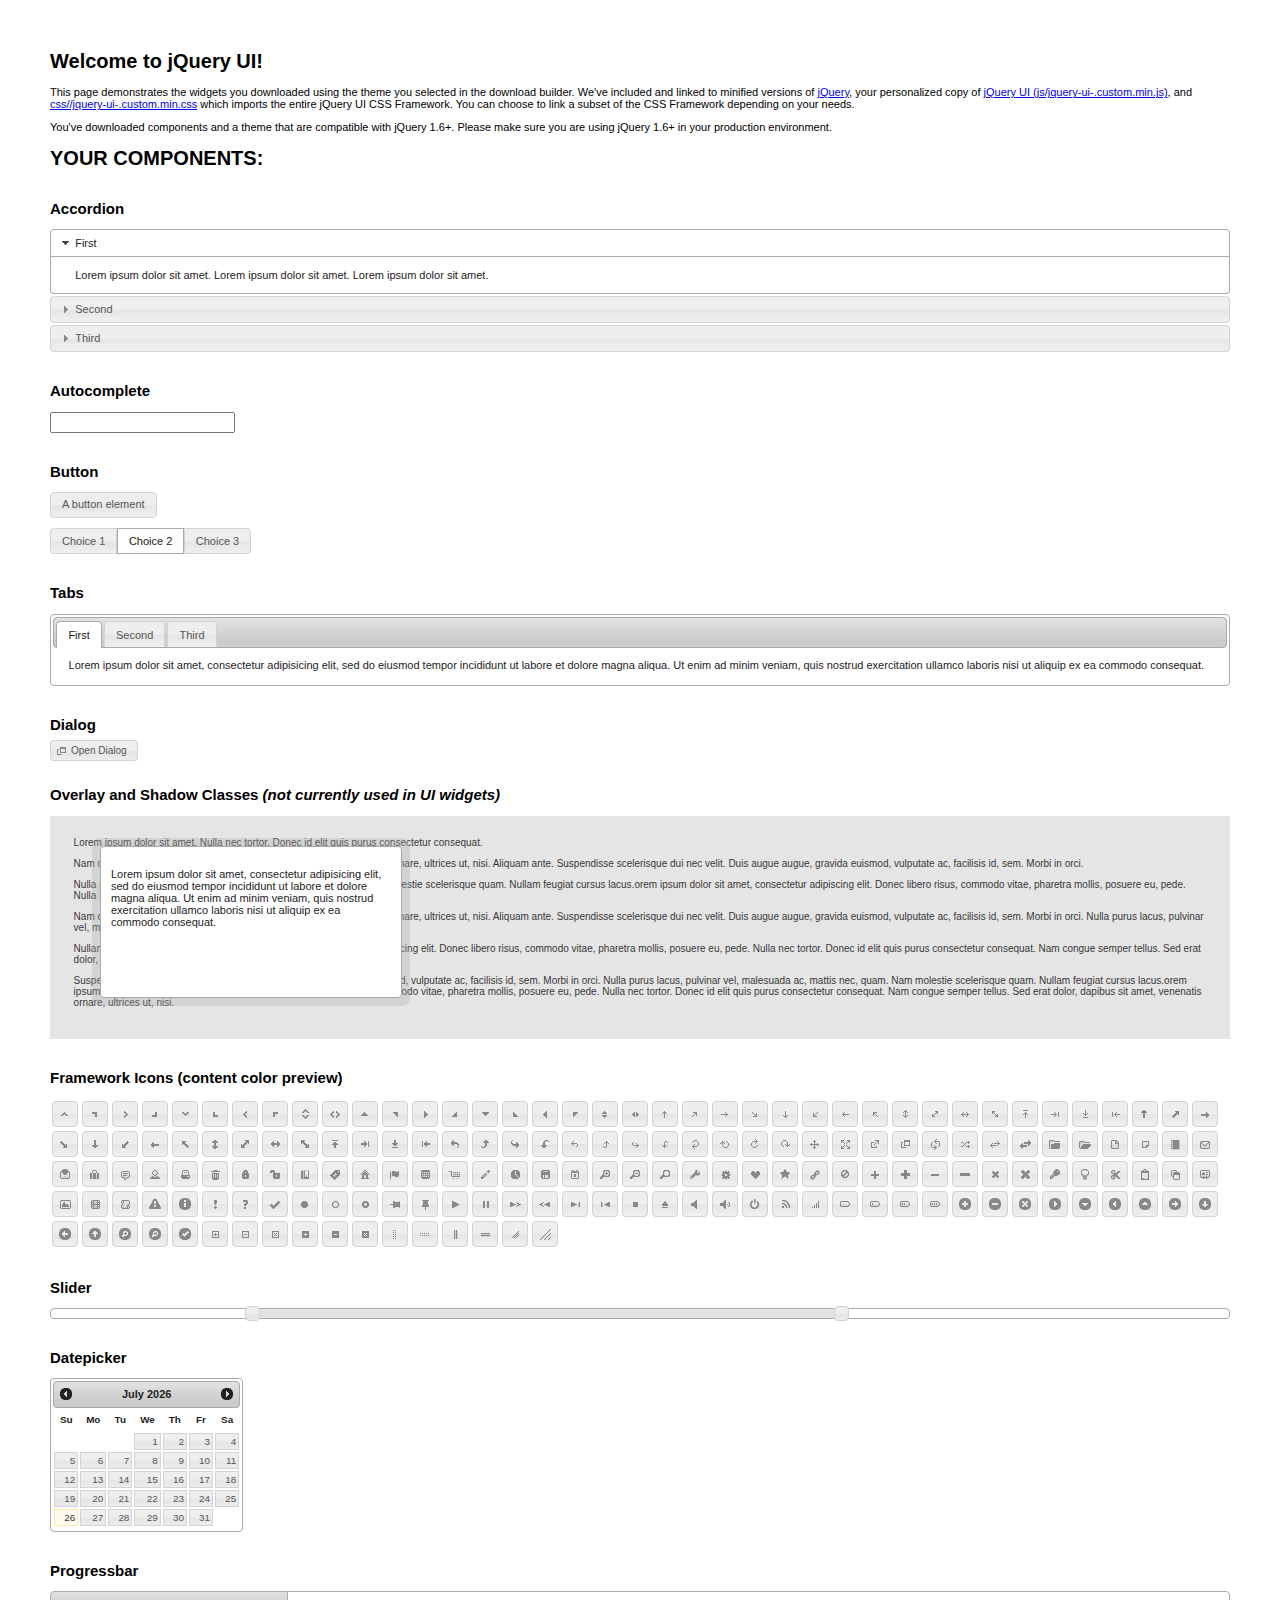
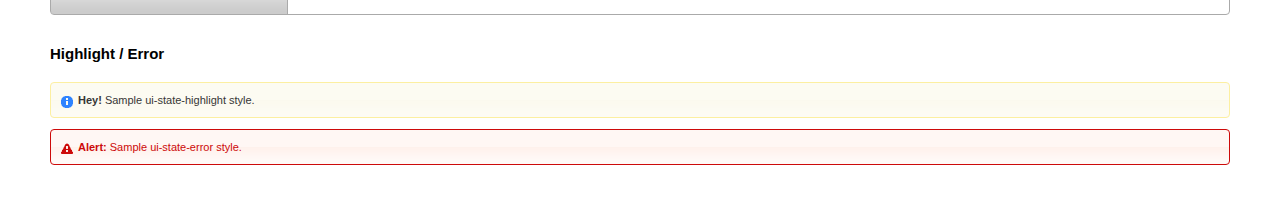
<file: js/jquery-ui-1.9.2.custom/index.html>
<!doctype html>
<html lang="us">
<head>
	<meta charset="utf-8">
	<title>jQuery UI Example Page</title>
	<link href="css/smoothness/jquery-ui-1.9.2.custom.css" rel="stylesheet">
	<script src="js/jquery-1.8.3.js"></script>
	<script src="js/jquery-ui-1.9.2.custom.js"></script>
	<script>
	$(function() {
		
		$( "#accordion" ).accordion();
		

		
		var availableTags = [
			"ActionScript",
			"AppleScript",
			"Asp",
			"BASIC",
			"C",
			"C++",
			"Clojure",
			"COBOL",
			"ColdFusion",
			"Erlang",
			"Fortran",
			"Groovy",
			"Haskell",
			"Java",
			"JavaScript",
			"Lisp",
			"Perl",
			"PHP",
			"Python",
			"Ruby",
			"Scala",
			"Scheme"
		];
		$( "#autocomplete" ).autocomplete({
			source: availableTags
		});
		

		
		$( "#button" ).button();
		$( "#radioset" ).buttonset();
		

		
		$( "#tabs" ).tabs();
		

		
		$( "#dialog" ).dialog({
			autoOpen: false,
			width: 400,
			buttons: [
				{
					text: "Ok",
					click: function() {
						$( this ).dialog( "close" );
					}
				},
				{
					text: "Cancel",
					click: function() {
						$( this ).dialog( "close" );
					}
				}
			]
		});

		// Link to open the dialog
		$( "#dialog-link" ).click(function( event ) {
			$( "#dialog" ).dialog( "open" );
			event.preventDefault();
		});
		

		
		$( "#datepicker" ).datepicker({
			inline: true
		});
		

		
		$( "#slider" ).slider({
			range: true,
			values: [ 17, 67 ]
		});
		

		
		$( "#progressbar" ).progressbar({
			value: 20
		});
		

		// Hover states on the static widgets
		$( "#dialog-link, #icons li" ).hover(
			function() {
				$( this ).addClass( "ui-state-hover" );
			},
			function() {
				$( this ).removeClass( "ui-state-hover" );
			}
		);
	});
	</script>
	<style>
	body{
		font: 62.5% "Trebuchet MS", sans-serif;
		margin: 50px;
	}
	.demoHeaders {
		margin-top: 2em;
	}
	#dialog-link {
		padding: .4em 1em .4em 20px;
		text-decoration: none;
		position: relative;
	}
	#dialog-link span.ui-icon {
		margin: 0 5px 0 0;
		position: absolute;
		left: .2em;
		top: 50%;
		margin-top: -8px;
	}
	#icons {
		margin: 0;
		padding: 0;
	}
	#icons li {
		margin: 2px;
		position: relative;
		padding: 4px 0;
		cursor: pointer;
		float: left;
		list-style: none;
	}
	#icons span.ui-icon {
		float: left;
		margin: 0 4px;
	}
	.fakewindowcontain .ui-widget-overlay {
		position: absolute;
	}
	</style>
</head>
<body>

<h1>Welcome to jQuery UI!</h1>

<div class="ui-widget">
	<p>This page demonstrates the widgets you downloaded using the theme you selected in the download builder. We've included and linked to minified versions of <a href="js/jquery-1.8.3.js">jQuery</a>, your personalized copy of <a href="js/jquery-ui-.custom.min.js">jQuery UI (js/jquery-ui-.custom.min.js)</a>, and <a href="css//jquery-ui-.custom.min.css">css//jquery-ui-.custom.min.css</a> which imports the entire jQuery UI CSS Framework. You can choose to link a subset of the CSS Framework depending on your needs. </p>
	<p>You've downloaded components and a theme that are compatible with jQuery 1.6+. Please make sure you are using jQuery 1.6+ in your production environment.</p>
</div>

<h1>YOUR COMPONENTS:</h1>


<!-- Accordion -->
<h2 class="demoHeaders">Accordion</h2>
<div id="accordion">
	<h3>First</h3>
	<div>Lorem ipsum dolor sit amet. Lorem ipsum dolor sit amet. Lorem ipsum dolor sit amet.</div>
	<h3>Second</h3>
	<div>Phasellus mattis tincidunt nibh.</div>
	<h3>Third</h3>
	<div>Nam dui erat, auctor a, dignissim quis.</div>
</div>



<!-- Autocomplete -->
<h2 class="demoHeaders">Autocomplete</h2>
<div>
	<input id="autocomplete" title="type &quot;a&quot;">
</div>



<!-- Button -->
<h2 class="demoHeaders">Button</h2>
<button id="button">A button element</button>
<form style="margin-top: 1em;">
	<div id="radioset">
		<input type="radio" id="radio1" name="radio"><label for="radio1">Choice 1</label>
		<input type="radio" id="radio2" name="radio" checked="checked"><label for="radio2">Choice 2</label>
		<input type="radio" id="radio3" name="radio"><label for="radio3">Choice 3</label>
	</div>
</form>



<!-- Tabs -->
<h2 class="demoHeaders">Tabs</h2>
<div id="tabs">
	<ul>
		<li><a href="#tabs-1">First</a></li>
		<li><a href="#tabs-2">Second</a></li>
		<li><a href="#tabs-3">Third</a></li>
	</ul>
	<div id="tabs-1">Lorem ipsum dolor sit amet, consectetur adipisicing elit, sed do eiusmod tempor incididunt ut labore et dolore magna aliqua. Ut enim ad minim veniam, quis nostrud exercitation ullamco laboris nisi ut aliquip ex ea commodo consequat.</div>
	<div id="tabs-2">Phasellus mattis tincidunt nibh. Cras orci urna, blandit id, pretium vel, aliquet ornare, felis. Maecenas scelerisque sem non nisl. Fusce sed lorem in enim dictum bibendum.</div>
	<div id="tabs-3">Nam dui erat, auctor a, dignissim quis, sollicitudin eu, felis. Pellentesque nisi urna, interdum eget, sagittis et, consequat vestibulum, lacus. Mauris porttitor ullamcorper augue.</div>
</div>



<!-- Dialog NOTE: Dialog is not generated by UI in this demo so it can be visually styled in themeroller-->
<h2 class="demoHeaders">Dialog</h2>
<p><a href="#" id="dialog-link" class="ui-state-default ui-corner-all"><span class="ui-icon ui-icon-newwin"></span>Open Dialog</a></p>

<h2 class="demoHeaders">Overlay and Shadow Classes <em>(not currently used in UI widgets)</em></h2>
<div style="position: relative; width: 96%; height: 200px; padding:1% 2%; overflow:hidden;" class="fakewindowcontain">
	<p>Lorem ipsum dolor sit amet,  Nulla nec tortor. Donec id elit quis purus consectetur consequat. </p><p>Nam congue semper tellus. Sed erat dolor, dapibus sit amet, venenatis ornare, ultrices ut, nisi. Aliquam ante. Suspendisse scelerisque dui nec velit. Duis augue augue, gravida euismod, vulputate ac, facilisis id, sem. Morbi in orci. </p><p>Nulla purus lacus, pulvinar vel, malesuada ac, mattis nec, quam. Nam molestie scelerisque quam. Nullam feugiat cursus lacus.orem ipsum dolor sit amet, consectetur adipiscing elit. Donec libero risus, commodo vitae, pharetra mollis, posuere eu, pede. Nulla nec tortor. Donec id elit quis purus consectetur consequat. </p><p>Nam congue semper tellus. Sed erat dolor, dapibus sit amet, venenatis ornare, ultrices ut, nisi. Aliquam ante. Suspendisse scelerisque dui nec velit. Duis augue augue, gravida euismod, vulputate ac, facilisis id, sem. Morbi in orci. Nulla purus lacus, pulvinar vel, malesuada ac, mattis nec, quam. Nam molestie scelerisque quam. </p><p>Nullam feugiat cursus lacus.orem ipsum dolor sit amet, consectetur adipiscing elit. Donec libero risus, commodo vitae, pharetra mollis, posuere eu, pede. Nulla nec tortor. Donec id elit quis purus consectetur consequat. Nam congue semper tellus. Sed erat dolor, dapibus sit amet, venenatis ornare, ultrices ut, nisi. Aliquam ante. </p><p>Suspendisse scelerisque dui nec velit. Duis augue augue, gravida euismod, vulputate ac, facilisis id, sem. Morbi in orci. Nulla purus lacus, pulvinar vel, malesuada ac, mattis nec, quam. Nam molestie scelerisque quam. Nullam feugiat cursus lacus.orem ipsum dolor sit amet, consectetur adipiscing elit. Donec libero risus, commodo vitae, pharetra mollis, posuere eu, pede. Nulla nec tortor. Donec id elit quis purus consectetur consequat. Nam congue semper tellus. Sed erat dolor, dapibus sit amet, venenatis ornare, ultrices ut, nisi. </p>

	<!-- ui-dialog -->
	<div class="ui-overlay"><div class="ui-widget-overlay"></div><div class="ui-widget-shadow ui-corner-all" style="width: 302px; height: 152px; position: absolute; left: 50px; top: 30px;"></div></div>
	<div style="position: absolute; width: 280px; height: 130px;left: 50px; top: 30px; padding: 10px;" class="ui-widget ui-widget-content ui-corner-all">
		<div class="ui-dialog-content ui-widget-content" style="background: none; border: 0;">
			<p>Lorem ipsum dolor sit amet, consectetur adipisicing elit, sed do eiusmod tempor incididunt ut labore et dolore magna aliqua. Ut enim ad minim veniam, quis nostrud exercitation ullamco laboris nisi ut aliquip ex ea commodo consequat.</p>
		</div>
	</div>

</div>

<!-- ui-dialog -->
<div id="dialog" title="Dialog Title">
	<p>Lorem ipsum dolor sit amet, consectetur adipisicing elit, sed do eiusmod tempor incididunt ut labore et dolore magna aliqua. Ut enim ad minim veniam, quis nostrud exercitation ullamco laboris nisi ut aliquip ex ea commodo consequat.</p>
</div>



<h2 class="demoHeaders">Framework Icons (content color preview)</h2>
<ul id="icons" class="ui-widget ui-helper-clearfix">
	<li class="ui-state-default ui-corner-all" title=".ui-icon-carat-1-n"><span class="ui-icon ui-icon-carat-1-n"></span></li>
	<li class="ui-state-default ui-corner-all" title=".ui-icon-carat-1-ne"><span class="ui-icon ui-icon-carat-1-ne"></span></li>
	<li class="ui-state-default ui-corner-all" title=".ui-icon-carat-1-e"><span class="ui-icon ui-icon-carat-1-e"></span></li>
	<li class="ui-state-default ui-corner-all" title=".ui-icon-carat-1-se"><span class="ui-icon ui-icon-carat-1-se"></span></li>
	<li class="ui-state-default ui-corner-all" title=".ui-icon-carat-1-s"><span class="ui-icon ui-icon-carat-1-s"></span></li>
	<li class="ui-state-default ui-corner-all" title=".ui-icon-carat-1-sw"><span class="ui-icon ui-icon-carat-1-sw"></span></li>
	<li class="ui-state-default ui-corner-all" title=".ui-icon-carat-1-w"><span class="ui-icon ui-icon-carat-1-w"></span></li>
	<li class="ui-state-default ui-corner-all" title=".ui-icon-carat-1-nw"><span class="ui-icon ui-icon-carat-1-nw"></span></li>
	<li class="ui-state-default ui-corner-all" title=".ui-icon-carat-2-n-s"><span class="ui-icon ui-icon-carat-2-n-s"></span></li>
	<li class="ui-state-default ui-corner-all" title=".ui-icon-carat-2-e-w"><span class="ui-icon ui-icon-carat-2-e-w"></span></li>
	<li class="ui-state-default ui-corner-all" title=".ui-icon-triangle-1-n"><span class="ui-icon ui-icon-triangle-1-n"></span></li>
	<li class="ui-state-default ui-corner-all" title=".ui-icon-triangle-1-ne"><span class="ui-icon ui-icon-triangle-1-ne"></span></li>
	<li class="ui-state-default ui-corner-all" title=".ui-icon-triangle-1-e"><span class="ui-icon ui-icon-triangle-1-e"></span></li>
	<li class="ui-state-default ui-corner-all" title=".ui-icon-triangle-1-se"><span class="ui-icon ui-icon-triangle-1-se"></span></li>
	<li class="ui-state-default ui-corner-all" title=".ui-icon-triangle-1-s"><span class="ui-icon ui-icon-triangle-1-s"></span></li>
	<li class="ui-state-default ui-corner-all" title=".ui-icon-triangle-1-sw"><span class="ui-icon ui-icon-triangle-1-sw"></span></li>
	<li class="ui-state-default ui-corner-all" title=".ui-icon-triangle-1-w"><span class="ui-icon ui-icon-triangle-1-w"></span></li>
	<li class="ui-state-default ui-corner-all" title=".ui-icon-triangle-1-nw"><span class="ui-icon ui-icon-triangle-1-nw"></span></li>
	<li class="ui-state-default ui-corner-all" title=".ui-icon-triangle-2-n-s"><span class="ui-icon ui-icon-triangle-2-n-s"></span></li>
	<li class="ui-state-default ui-corner-all" title=".ui-icon-triangle-2-e-w"><span class="ui-icon ui-icon-triangle-2-e-w"></span></li>
	<li class="ui-state-default ui-corner-all" title=".ui-icon-arrow-1-n"><span class="ui-icon ui-icon-arrow-1-n"></span></li>
	<li class="ui-state-default ui-corner-all" title=".ui-icon-arrow-1-ne"><span class="ui-icon ui-icon-arrow-1-ne"></span></li>
	<li class="ui-state-default ui-corner-all" title=".ui-icon-arrow-1-e"><span class="ui-icon ui-icon-arrow-1-e"></span></li>
	<li class="ui-state-default ui-corner-all" title=".ui-icon-arrow-1-se"><span class="ui-icon ui-icon-arrow-1-se"></span></li>
	<li class="ui-state-default ui-corner-all" title=".ui-icon-arrow-1-s"><span class="ui-icon ui-icon-arrow-1-s"></span></li>
	<li class="ui-state-default ui-corner-all" title=".ui-icon-arrow-1-sw"><span class="ui-icon ui-icon-arrow-1-sw"></span></li>
	<li class="ui-state-default ui-corner-all" title=".ui-icon-arrow-1-w"><span class="ui-icon ui-icon-arrow-1-w"></span></li>
	<li class="ui-state-default ui-corner-all" title=".ui-icon-arrow-1-nw"><span class="ui-icon ui-icon-arrow-1-nw"></span></li>
	<li class="ui-state-default ui-corner-all" title=".ui-icon-arrow-2-n-s"><span class="ui-icon ui-icon-arrow-2-n-s"></span></li>
	<li class="ui-state-default ui-corner-all" title=".ui-icon-arrow-2-ne-sw"><span class="ui-icon ui-icon-arrow-2-ne-sw"></span></li>
	<li class="ui-state-default ui-corner-all" title=".ui-icon-arrow-2-e-w"><span class="ui-icon ui-icon-arrow-2-e-w"></span></li>
	<li class="ui-state-default ui-corner-all" title=".ui-icon-arrow-2-se-nw"><span class="ui-icon ui-icon-arrow-2-se-nw"></span></li>
	<li class="ui-state-default ui-corner-all" title=".ui-icon-arrowstop-1-n"><span class="ui-icon ui-icon-arrowstop-1-n"></span></li>
	<li class="ui-state-default ui-corner-all" title=".ui-icon-arrowstop-1-e"><span class="ui-icon ui-icon-arrowstop-1-e"></span></li>
	<li class="ui-state-default ui-corner-all" title=".ui-icon-arrowstop-1-s"><span class="ui-icon ui-icon-arrowstop-1-s"></span></li>
	<li class="ui-state-default ui-corner-all" title=".ui-icon-arrowstop-1-w"><span class="ui-icon ui-icon-arrowstop-1-w"></span></li>
	<li class="ui-state-default ui-corner-all" title=".ui-icon-arrowthick-1-n"><span class="ui-icon ui-icon-arrowthick-1-n"></span></li>
	<li class="ui-state-default ui-corner-all" title=".ui-icon-arrowthick-1-ne"><span class="ui-icon ui-icon-arrowthick-1-ne"></span></li>
	<li class="ui-state-default ui-corner-all" title=".ui-icon-arrowthick-1-e"><span class="ui-icon ui-icon-arrowthick-1-e"></span></li>
	<li class="ui-state-default ui-corner-all" title=".ui-icon-arrowthick-1-se"><span class="ui-icon ui-icon-arrowthick-1-se"></span></li>
	<li class="ui-state-default ui-corner-all" title=".ui-icon-arrowthick-1-s"><span class="ui-icon ui-icon-arrowthick-1-s"></span></li>
	<li class="ui-state-default ui-corner-all" title=".ui-icon-arrowthick-1-sw"><span class="ui-icon ui-icon-arrowthick-1-sw"></span></li>
	<li class="ui-state-default ui-corner-all" title=".ui-icon-arrowthick-1-w"><span class="ui-icon ui-icon-arrowthick-1-w"></span></li>
	<li class="ui-state-default ui-corner-all" title=".ui-icon-arrowthick-1-nw"><span class="ui-icon ui-icon-arrowthick-1-nw"></span></li>
	<li class="ui-state-default ui-corner-all" title=".ui-icon-arrowthick-2-n-s"><span class="ui-icon ui-icon-arrowthick-2-n-s"></span></li>
	<li class="ui-state-default ui-corner-all" title=".ui-icon-arrowthick-2-ne-sw"><span class="ui-icon ui-icon-arrowthick-2-ne-sw"></span></li>
	<li class="ui-state-default ui-corner-all" title=".ui-icon-arrowthick-2-e-w"><span class="ui-icon ui-icon-arrowthick-2-e-w"></span></li>
	<li class="ui-state-default ui-corner-all" title=".ui-icon-arrowthick-2-se-nw"><span class="ui-icon ui-icon-arrowthick-2-se-nw"></span></li>
	<li class="ui-state-default ui-corner-all" title=".ui-icon-arrowthickstop-1-n"><span class="ui-icon ui-icon-arrowthickstop-1-n"></span></li>
	<li class="ui-state-default ui-corner-all" title=".ui-icon-arrowthickstop-1-e"><span class="ui-icon ui-icon-arrowthickstop-1-e"></span></li>
	<li class="ui-state-default ui-corner-all" title=".ui-icon-arrowthickstop-1-s"><span class="ui-icon ui-icon-arrowthickstop-1-s"></span></li>
	<li class="ui-state-default ui-corner-all" title=".ui-icon-arrowthickstop-1-w"><span class="ui-icon ui-icon-arrowthickstop-1-w"></span></li>
	<li class="ui-state-default ui-corner-all" title=".ui-icon-arrowreturnthick-1-w"><span class="ui-icon ui-icon-arrowreturnthick-1-w"></span></li>
	<li class="ui-state-default ui-corner-all" title=".ui-icon-arrowreturnthick-1-n"><span class="ui-icon ui-icon-arrowreturnthick-1-n"></span></li>
	<li class="ui-state-default ui-corner-all" title=".ui-icon-arrowreturnthick-1-e"><span class="ui-icon ui-icon-arrowreturnthick-1-e"></span></li>
	<li class="ui-state-default ui-corner-all" title=".ui-icon-arrowreturnthick-1-s"><span class="ui-icon ui-icon-arrowreturnthick-1-s"></span></li>
	<li class="ui-state-default ui-corner-all" title=".ui-icon-arrowreturn-1-w"><span class="ui-icon ui-icon-arrowreturn-1-w"></span></li>
	<li class="ui-state-default ui-corner-all" title=".ui-icon-arrowreturn-1-n"><span class="ui-icon ui-icon-arrowreturn-1-n"></span></li>
	<li class="ui-state-default ui-corner-all" title=".ui-icon-arrowreturn-1-e"><span class="ui-icon ui-icon-arrowreturn-1-e"></span></li>
	<li class="ui-state-default ui-corner-all" title=".ui-icon-arrowreturn-1-s"><span class="ui-icon ui-icon-arrowreturn-1-s"></span></li>
	<li class="ui-state-default ui-corner-all" title=".ui-icon-arrowrefresh-1-w"><span class="ui-icon ui-icon-arrowrefresh-1-w"></span></li>
	<li class="ui-state-default ui-corner-all" title=".ui-icon-arrowrefresh-1-n"><span class="ui-icon ui-icon-arrowrefresh-1-n"></span></li>
	<li class="ui-state-default ui-corner-all" title=".ui-icon-arrowrefresh-1-e"><span class="ui-icon ui-icon-arrowrefresh-1-e"></span></li>
	<li class="ui-state-default ui-corner-all" title=".ui-icon-arrowrefresh-1-s"><span class="ui-icon ui-icon-arrowrefresh-1-s"></span></li>
	<li class="ui-state-default ui-corner-all" title=".ui-icon-arrow-4"><span class="ui-icon ui-icon-arrow-4"></span></li>
	<li class="ui-state-default ui-corner-all" title=".ui-icon-arrow-4-diag"><span class="ui-icon ui-icon-arrow-4-diag"></span></li>
	<li class="ui-state-default ui-corner-all" title=".ui-icon-extlink"><span class="ui-icon ui-icon-extlink"></span></li>
	<li class="ui-state-default ui-corner-all" title=".ui-icon-newwin"><span class="ui-icon ui-icon-newwin"></span></li>
	<li class="ui-state-default ui-corner-all" title=".ui-icon-refresh"><span class="ui-icon ui-icon-refresh"></span></li>
	<li class="ui-state-default ui-corner-all" title=".ui-icon-shuffle"><span class="ui-icon ui-icon-shuffle"></span></li>
	<li class="ui-state-default ui-corner-all" title=".ui-icon-transfer-e-w"><span class="ui-icon ui-icon-transfer-e-w"></span></li>
	<li class="ui-state-default ui-corner-all" title=".ui-icon-transferthick-e-w"><span class="ui-icon ui-icon-transferthick-e-w"></span></li>
	<li class="ui-state-default ui-corner-all" title=".ui-icon-folder-collapsed"><span class="ui-icon ui-icon-folder-collapsed"></span></li>
	<li class="ui-state-default ui-corner-all" title=".ui-icon-folder-open"><span class="ui-icon ui-icon-folder-open"></span></li>
	<li class="ui-state-default ui-corner-all" title=".ui-icon-document"><span class="ui-icon ui-icon-document"></span></li>
	<li class="ui-state-default ui-corner-all" title=".ui-icon-document-b"><span class="ui-icon ui-icon-document-b"></span></li>
	<li class="ui-state-default ui-corner-all" title=".ui-icon-note"><span class="ui-icon ui-icon-note"></span></li>
	<li class="ui-state-default ui-corner-all" title=".ui-icon-mail-closed"><span class="ui-icon ui-icon-mail-closed"></span></li>
	<li class="ui-state-default ui-corner-all" title=".ui-icon-mail-open"><span class="ui-icon ui-icon-mail-open"></span></li>
	<li class="ui-state-default ui-corner-all" title=".ui-icon-suitcase"><span class="ui-icon ui-icon-suitcase"></span></li>
	<li class="ui-state-default ui-corner-all" title=".ui-icon-comment"><span class="ui-icon ui-icon-comment"></span></li>
	<li class="ui-state-default ui-corner-all" title=".ui-icon-person"><span class="ui-icon ui-icon-person"></span></li>
	<li class="ui-state-default ui-corner-all" title=".ui-icon-print"><span class="ui-icon ui-icon-print"></span></li>
	<li class="ui-state-default ui-corner-all" title=".ui-icon-trash"><span class="ui-icon ui-icon-trash"></span></li>
	<li class="ui-state-default ui-corner-all" title=".ui-icon-locked"><span class="ui-icon ui-icon-locked"></span></li>
	<li class="ui-state-default ui-corner-all" title=".ui-icon-unlocked"><span class="ui-icon ui-icon-unlocked"></span></li>
	<li class="ui-state-default ui-corner-all" title=".ui-icon-bookmark"><span class="ui-icon ui-icon-bookmark"></span></li>
	<li class="ui-state-default ui-corner-all" title=".ui-icon-tag"><span class="ui-icon ui-icon-tag"></span></li>
	<li class="ui-state-default ui-corner-all" title=".ui-icon-home"><span class="ui-icon ui-icon-home"></span></li>
	<li class="ui-state-default ui-corner-all" title=".ui-icon-flag"><span class="ui-icon ui-icon-flag"></span></li>
	<li class="ui-state-default ui-corner-all" title=".ui-icon-calculator"><span class="ui-icon ui-icon-calculator"></span></li>
	<li class="ui-state-default ui-corner-all" title=".ui-icon-cart"><span class="ui-icon ui-icon-cart"></span></li>
	<li class="ui-state-default ui-corner-all" title=".ui-icon-pencil"><span class="ui-icon ui-icon-pencil"></span></li>
	<li class="ui-state-default ui-corner-all" title=".ui-icon-clock"><span class="ui-icon ui-icon-clock"></span></li>
	<li class="ui-state-default ui-corner-all" title=".ui-icon-disk"><span class="ui-icon ui-icon-disk"></span></li>
	<li class="ui-state-default ui-corner-all" title=".ui-icon-calendar"><span class="ui-icon ui-icon-calendar"></span></li>
	<li class="ui-state-default ui-corner-all" title=".ui-icon-zoomin"><span class="ui-icon ui-icon-zoomin"></span></li>
	<li class="ui-state-default ui-corner-all" title=".ui-icon-zoomout"><span class="ui-icon ui-icon-zoomout"></span></li>
	<li class="ui-state-default ui-corner-all" title=".ui-icon-search"><span class="ui-icon ui-icon-search"></span></li>
	<li class="ui-state-default ui-corner-all" title=".ui-icon-wrench"><span class="ui-icon ui-icon-wrench"></span></li>
	<li class="ui-state-default ui-corner-all" title=".ui-icon-gear"><span class="ui-icon ui-icon-gear"></span></li>
	<li class="ui-state-default ui-corner-all" title=".ui-icon-heart"><span class="ui-icon ui-icon-heart"></span></li>
	<li class="ui-state-default ui-corner-all" title=".ui-icon-star"><span class="ui-icon ui-icon-star"></span></li>
	<li class="ui-state-default ui-corner-all" title=".ui-icon-link"><span class="ui-icon ui-icon-link"></span></li>
	<li class="ui-state-default ui-corner-all" title=".ui-icon-cancel"><span class="ui-icon ui-icon-cancel"></span></li>
	<li class="ui-state-default ui-corner-all" title=".ui-icon-plus"><span class="ui-icon ui-icon-plus"></span></li>
	<li class="ui-state-default ui-corner-all" title=".ui-icon-plusthick"><span class="ui-icon ui-icon-plusthick"></span></li>
	<li class="ui-state-default ui-corner-all" title=".ui-icon-minus"><span class="ui-icon ui-icon-minus"></span></li>
	<li class="ui-state-default ui-corner-all" title=".ui-icon-minusthick"><span class="ui-icon ui-icon-minusthick"></span></li>
	<li class="ui-state-default ui-corner-all" title=".ui-icon-close"><span class="ui-icon ui-icon-close"></span></li>
	<li class="ui-state-default ui-corner-all" title=".ui-icon-closethick"><span class="ui-icon ui-icon-closethick"></span></li>
	<li class="ui-state-default ui-corner-all" title=".ui-icon-key"><span class="ui-icon ui-icon-key"></span></li>
	<li class="ui-state-default ui-corner-all" title=".ui-icon-lightbulb"><span class="ui-icon ui-icon-lightbulb"></span></li>
	<li class="ui-state-default ui-corner-all" title=".ui-icon-scissors"><span class="ui-icon ui-icon-scissors"></span></li>
	<li class="ui-state-default ui-corner-all" title=".ui-icon-clipboard"><span class="ui-icon ui-icon-clipboard"></span></li>
	<li class="ui-state-default ui-corner-all" title=".ui-icon-copy"><span class="ui-icon ui-icon-copy"></span></li>
	<li class="ui-state-default ui-corner-all" title=".ui-icon-contact"><span class="ui-icon ui-icon-contact"></span></li>
	<li class="ui-state-default ui-corner-all" title=".ui-icon-image"><span class="ui-icon ui-icon-image"></span></li>
	<li class="ui-state-default ui-corner-all" title=".ui-icon-video"><span class="ui-icon ui-icon-video"></span></li>
	<li class="ui-state-default ui-corner-all" title=".ui-icon-script"><span class="ui-icon ui-icon-script"></span></li>
	<li class="ui-state-default ui-corner-all" title=".ui-icon-alert"><span class="ui-icon ui-icon-alert"></span></li>
	<li class="ui-state-default ui-corner-all" title=".ui-icon-info"><span class="ui-icon ui-icon-info"></span></li>
	<li class="ui-state-default ui-corner-all" title=".ui-icon-notice"><span class="ui-icon ui-icon-notice"></span></li>
	<li class="ui-state-default ui-corner-all" title=".ui-icon-help"><span class="ui-icon ui-icon-help"></span></li>
	<li class="ui-state-default ui-corner-all" title=".ui-icon-check"><span class="ui-icon ui-icon-check"></span></li>
	<li class="ui-state-default ui-corner-all" title=".ui-icon-bullet"><span class="ui-icon ui-icon-bullet"></span></li>
	<li class="ui-state-default ui-corner-all" title=".ui-icon-radio-off"><span class="ui-icon ui-icon-radio-off"></span></li>
	<li class="ui-state-default ui-corner-all" title=".ui-icon-radio-on"><span class="ui-icon ui-icon-radio-on"></span></li>
	<li class="ui-state-default ui-corner-all" title=".ui-icon-pin-w"><span class="ui-icon ui-icon-pin-w"></span></li>
	<li class="ui-state-default ui-corner-all" title=".ui-icon-pin-s"><span class="ui-icon ui-icon-pin-s"></span></li>
	<li class="ui-state-default ui-corner-all" title=".ui-icon-play"><span class="ui-icon ui-icon-play"></span></li>
	<li class="ui-state-default ui-corner-all" title=".ui-icon-pause"><span class="ui-icon ui-icon-pause"></span></li>
	<li class="ui-state-default ui-corner-all" title=".ui-icon-seek-next"><span class="ui-icon ui-icon-seek-next"></span></li>
	<li class="ui-state-default ui-corner-all" title=".ui-icon-seek-prev"><span class="ui-icon ui-icon-seek-prev"></span></li>
	<li class="ui-state-default ui-corner-all" title=".ui-icon-seek-end"><span class="ui-icon ui-icon-seek-end"></span></li>
	<li class="ui-state-default ui-corner-all" title=".ui-icon-seek-first"><span class="ui-icon ui-icon-seek-first"></span></li>
	<li class="ui-state-default ui-corner-all" title=".ui-icon-stop"><span class="ui-icon ui-icon-stop"></span></li>
	<li class="ui-state-default ui-corner-all" title=".ui-icon-eject"><span class="ui-icon ui-icon-eject"></span></li>
	<li class="ui-state-default ui-corner-all" title=".ui-icon-volume-off"><span class="ui-icon ui-icon-volume-off"></span></li>
	<li class="ui-state-default ui-corner-all" title=".ui-icon-volume-on"><span class="ui-icon ui-icon-volume-on"></span></li>
	<li class="ui-state-default ui-corner-all" title=".ui-icon-power"><span class="ui-icon ui-icon-power"></span></li>
	<li class="ui-state-default ui-corner-all" title=".ui-icon-signal-diag"><span class="ui-icon ui-icon-signal-diag"></span></li>
	<li class="ui-state-default ui-corner-all" title=".ui-icon-signal"><span class="ui-icon ui-icon-signal"></span></li>
	<li class="ui-state-default ui-corner-all" title=".ui-icon-battery-0"><span class="ui-icon ui-icon-battery-0"></span></li>
	<li class="ui-state-default ui-corner-all" title=".ui-icon-battery-1"><span class="ui-icon ui-icon-battery-1"></span></li>
	<li class="ui-state-default ui-corner-all" title=".ui-icon-battery-2"><span class="ui-icon ui-icon-battery-2"></span></li>
	<li class="ui-state-default ui-corner-all" title=".ui-icon-battery-3"><span class="ui-icon ui-icon-battery-3"></span></li>
	<li class="ui-state-default ui-corner-all" title=".ui-icon-circle-plus"><span class="ui-icon ui-icon-circle-plus"></span></li>
	<li class="ui-state-default ui-corner-all" title=".ui-icon-circle-minus"><span class="ui-icon ui-icon-circle-minus"></span></li>
	<li class="ui-state-default ui-corner-all" title=".ui-icon-circle-close"><span class="ui-icon ui-icon-circle-close"></span></li>
	<li class="ui-state-default ui-corner-all" title=".ui-icon-circle-triangle-e"><span class="ui-icon ui-icon-circle-triangle-e"></span></li>
	<li class="ui-state-default ui-corner-all" title=".ui-icon-circle-triangle-s"><span class="ui-icon ui-icon-circle-triangle-s"></span></li>
	<li class="ui-state-default ui-corner-all" title=".ui-icon-circle-triangle-w"><span class="ui-icon ui-icon-circle-triangle-w"></span></li>
	<li class="ui-state-default ui-corner-all" title=".ui-icon-circle-triangle-n"><span class="ui-icon ui-icon-circle-triangle-n"></span></li>
	<li class="ui-state-default ui-corner-all" title=".ui-icon-circle-arrow-e"><span class="ui-icon ui-icon-circle-arrow-e"></span></li>
	<li class="ui-state-default ui-corner-all" title=".ui-icon-circle-arrow-s"><span class="ui-icon ui-icon-circle-arrow-s"></span></li>
	<li class="ui-state-default ui-corner-all" title=".ui-icon-circle-arrow-w"><span class="ui-icon ui-icon-circle-arrow-w"></span></li>
	<li class="ui-state-default ui-corner-all" title=".ui-icon-circle-arrow-n"><span class="ui-icon ui-icon-circle-arrow-n"></span></li>
	<li class="ui-state-default ui-corner-all" title=".ui-icon-circle-zoomin"><span class="ui-icon ui-icon-circle-zoomin"></span></li>
	<li class="ui-state-default ui-corner-all" title=".ui-icon-circle-zoomout"><span class="ui-icon ui-icon-circle-zoomout"></span></li>
	<li class="ui-state-default ui-corner-all" title=".ui-icon-circle-check"><span class="ui-icon ui-icon-circle-check"></span></li>
	<li class="ui-state-default ui-corner-all" title=".ui-icon-circlesmall-plus"><span class="ui-icon ui-icon-circlesmall-plus"></span></li>
	<li class="ui-state-default ui-corner-all" title=".ui-icon-circlesmall-minus"><span class="ui-icon ui-icon-circlesmall-minus"></span></li>
	<li class="ui-state-default ui-corner-all" title=".ui-icon-circlesmall-close"><span class="ui-icon ui-icon-circlesmall-close"></span></li>
	<li class="ui-state-default ui-corner-all" title=".ui-icon-squaresmall-plus"><span class="ui-icon ui-icon-squaresmall-plus"></span></li>
	<li class="ui-state-default ui-corner-all" title=".ui-icon-squaresmall-minus"><span class="ui-icon ui-icon-squaresmall-minus"></span></li>
	<li class="ui-state-default ui-corner-all" title=".ui-icon-squaresmall-close"><span class="ui-icon ui-icon-squaresmall-close"></span></li>
	<li class="ui-state-default ui-corner-all" title=".ui-icon-grip-dotted-vertical"><span class="ui-icon ui-icon-grip-dotted-vertical"></span></li>
	<li class="ui-state-default ui-corner-all" title=".ui-icon-grip-dotted-horizontal"><span class="ui-icon ui-icon-grip-dotted-horizontal"></span></li>
	<li class="ui-state-default ui-corner-all" title=".ui-icon-grip-solid-vertical"><span class="ui-icon ui-icon-grip-solid-vertical"></span></li>
	<li class="ui-state-default ui-corner-all" title=".ui-icon-grip-solid-horizontal"><span class="ui-icon ui-icon-grip-solid-horizontal"></span></li>
	<li class="ui-state-default ui-corner-all" title=".ui-icon-gripsmall-diagonal-se"><span class="ui-icon ui-icon-gripsmall-diagonal-se"></span></li>
	<li class="ui-state-default ui-corner-all" title=".ui-icon-grip-diagonal-se"><span class="ui-icon ui-icon-grip-diagonal-se"></span></li>
</ul>


<!-- Slider -->
<h2 class="demoHeaders">Slider</h2>
<div id="slider"></div>



<!-- Datepicker -->
<h2 class="demoHeaders">Datepicker</h2>
<div id="datepicker"></div>



<!-- Progressbar -->
<h2 class="demoHeaders">Progressbar</h2>
<div id="progressbar"></div>


<!-- Highlight / Error -->
<h2 class="demoHeaders">Highlight / Error</h2>
<div class="ui-widget">
	<div class="ui-state-highlight ui-corner-all" style="margin-top: 20px; padding: 0 .7em;">
		<p><span class="ui-icon ui-icon-info" style="float: left; margin-right: .3em;"></span>
		<strong>Hey!</strong> Sample ui-state-highlight style.</p>
	</div>
</div>
<br>
<div class="ui-widget">
	<div class="ui-state-error ui-corner-all" style="padding: 0 .7em;">
		<p><span class="ui-icon ui-icon-alert" style="float: left; margin-right: .3em;"></span>
		<strong>Alert:</strong> Sample ui-state-error style.</p>
	</div>
</div>

</body>
</html>
</file>
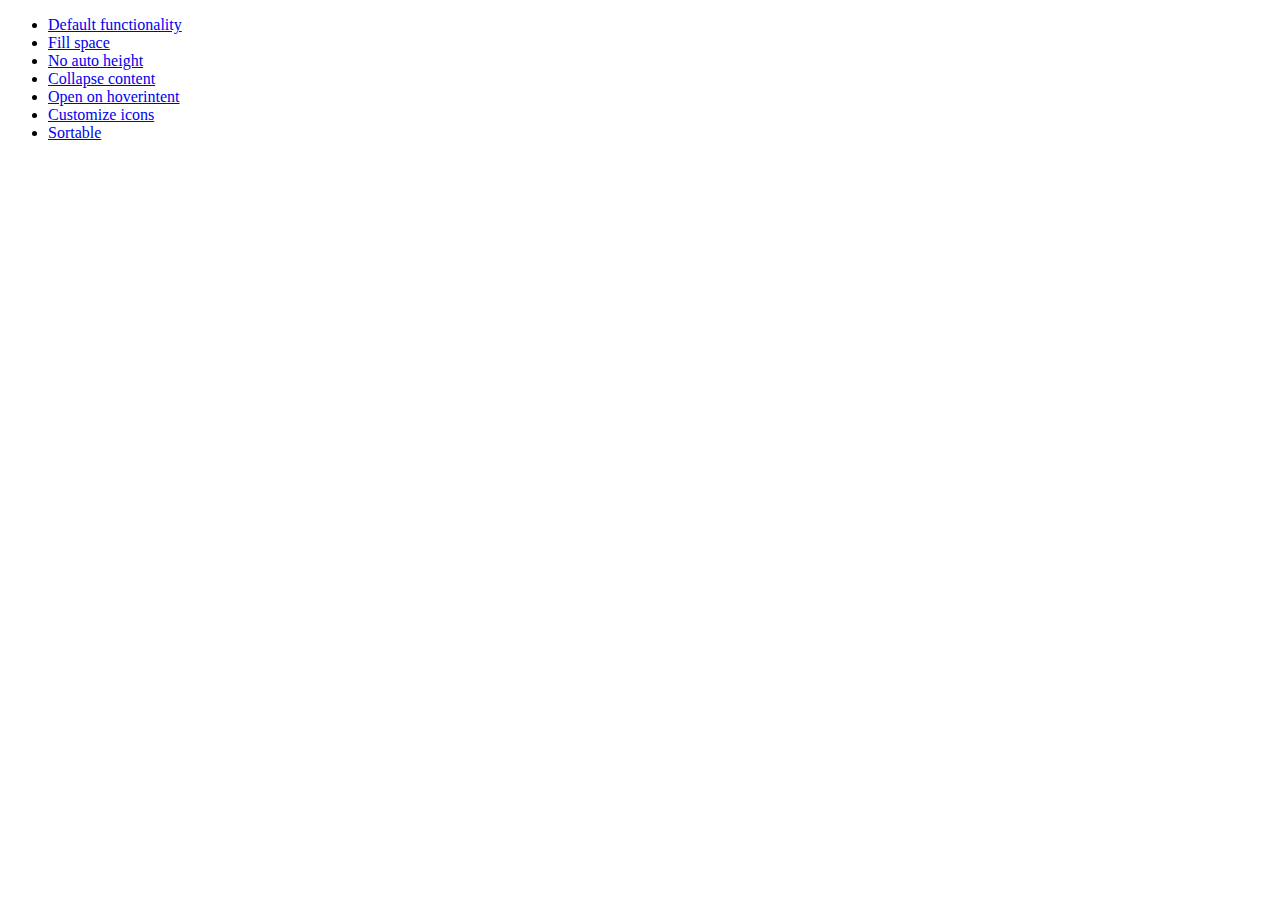
<file: js/jquery-ui-1.9.2.custom/development-bundle/demos/accordion/index.html>
<!doctype html>
<html lang="en">
<head>
	<meta charset="utf-8">
	<title>jQuery UI Accordion Demos</title>
</head>
<body>

<ul>
	<li><a href="default.html">Default functionality</a></li>
	<li><a href="fillspace.html">Fill space</a></li>
	<li><a href="no-auto-height.html">No auto height</a></li>
	<li><a href="collapsible.html">Collapse content</a></li>
	<li><a href="hoverintent.html">Open on hoverintent</a></li>
	<li><a href="custom-icons.html">Customize icons</a></li>
	<li><a href="sortable.html">Sortable</a></li>
</ul>

</body>
</html>
</file>
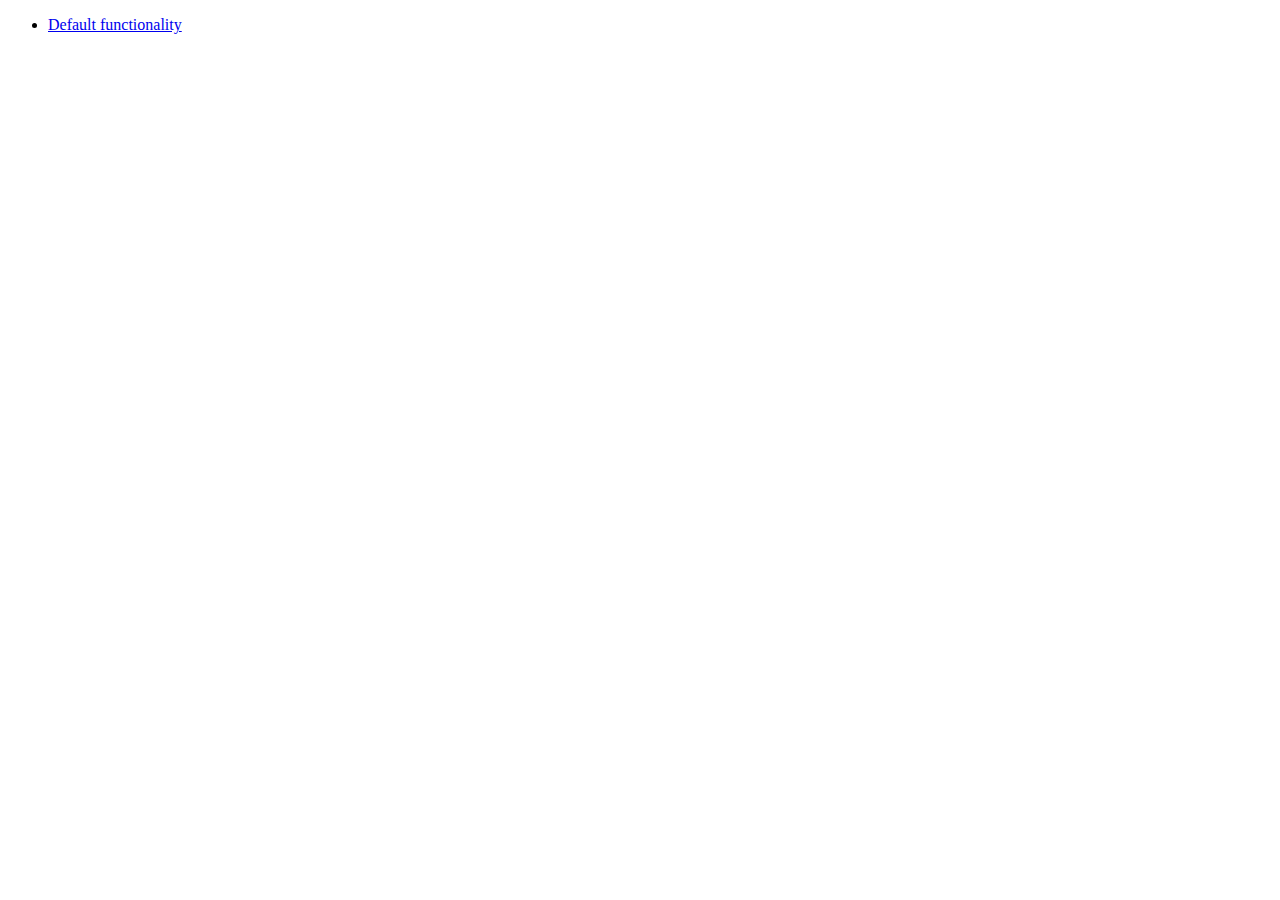
<file: js/jquery-ui-1.9.2.custom/development-bundle/demos/addClass/index.html>
<!doctype html>
<html lang="en">
<head>
	<meta charset="utf-8">
	<title>jQuery UI Effects Demos</title>
</head>
<body>

<ul>
	<li><a href="default.html">Default functionality</a></li>
</ul>

</body>
</html>
</file>
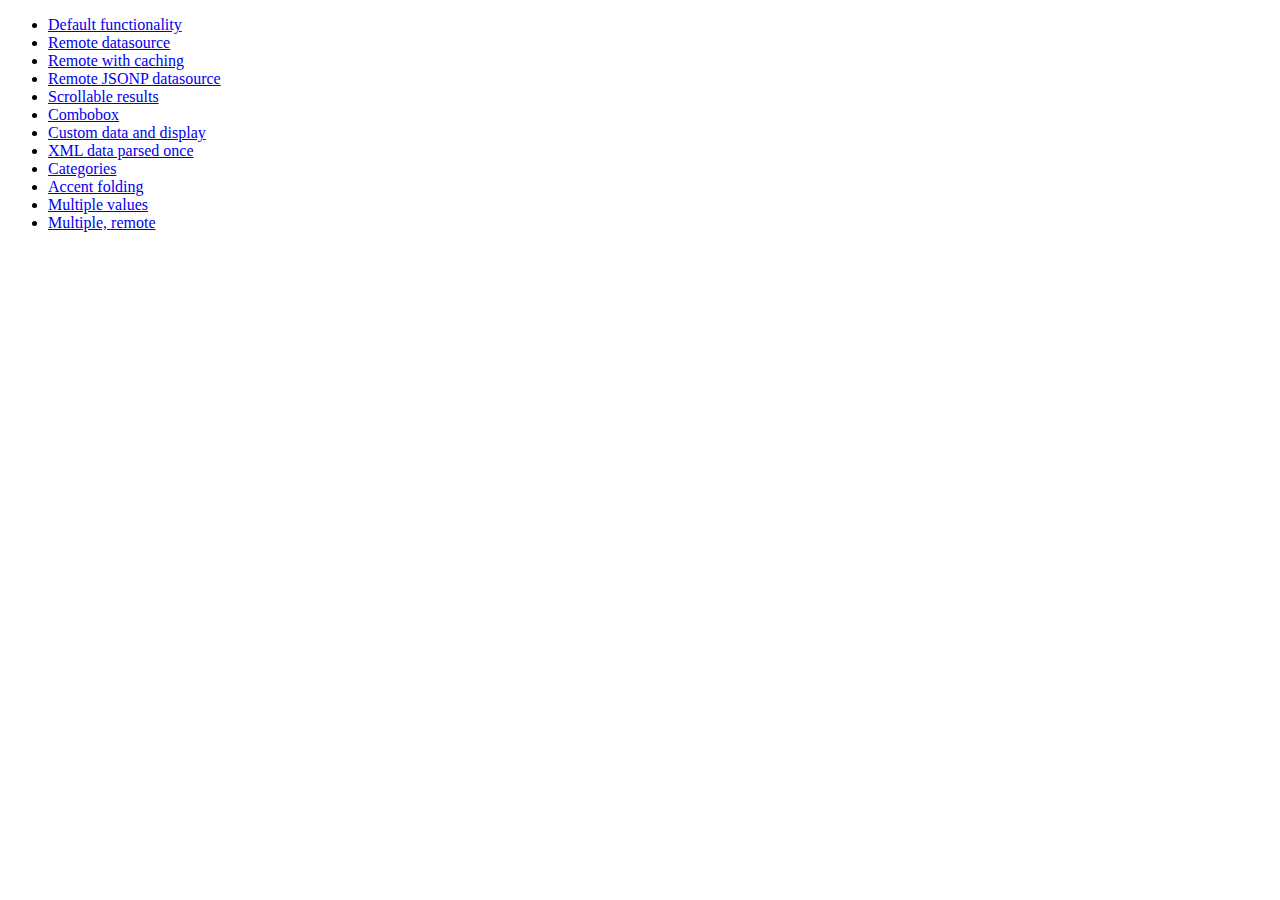
<file: js/jquery-ui-1.9.2.custom/development-bundle/demos/autocomplete/index.html>
<!doctype html>
<html lang="en">
<head>
	<meta charset="utf-8">
	<title>jQuery UI Autocomplete Demos</title>
</head>
<body>

<ul>
	<li><a href="default.html">Default functionality</a></li>
	<li><a href="remote.html">Remote datasource</a></li>
	<li><a href="remote-with-cache.html">Remote with caching</a></li>
	<li><a href="remote-jsonp.html">Remote JSONP datasource</a></li>
	<li><a href="maxheight.html">Scrollable results</a></li>
	<li><a href="combobox.html">Combobox</a></li>
	<li><a href="custom-data.html">Custom data and display</a></li>
	<li><a href="xml.html">XML data parsed once</a></li>
	<li><a href="categories.html">Categories</a></li>
	<li><a href="folding.html">Accent folding</a></li>
	<li><a href="multiple.html">Multiple values</a></li>
	<li><a href="multiple-remote.html">Multiple, remote</a></li>
</ul>

</body>
</html>
</file>
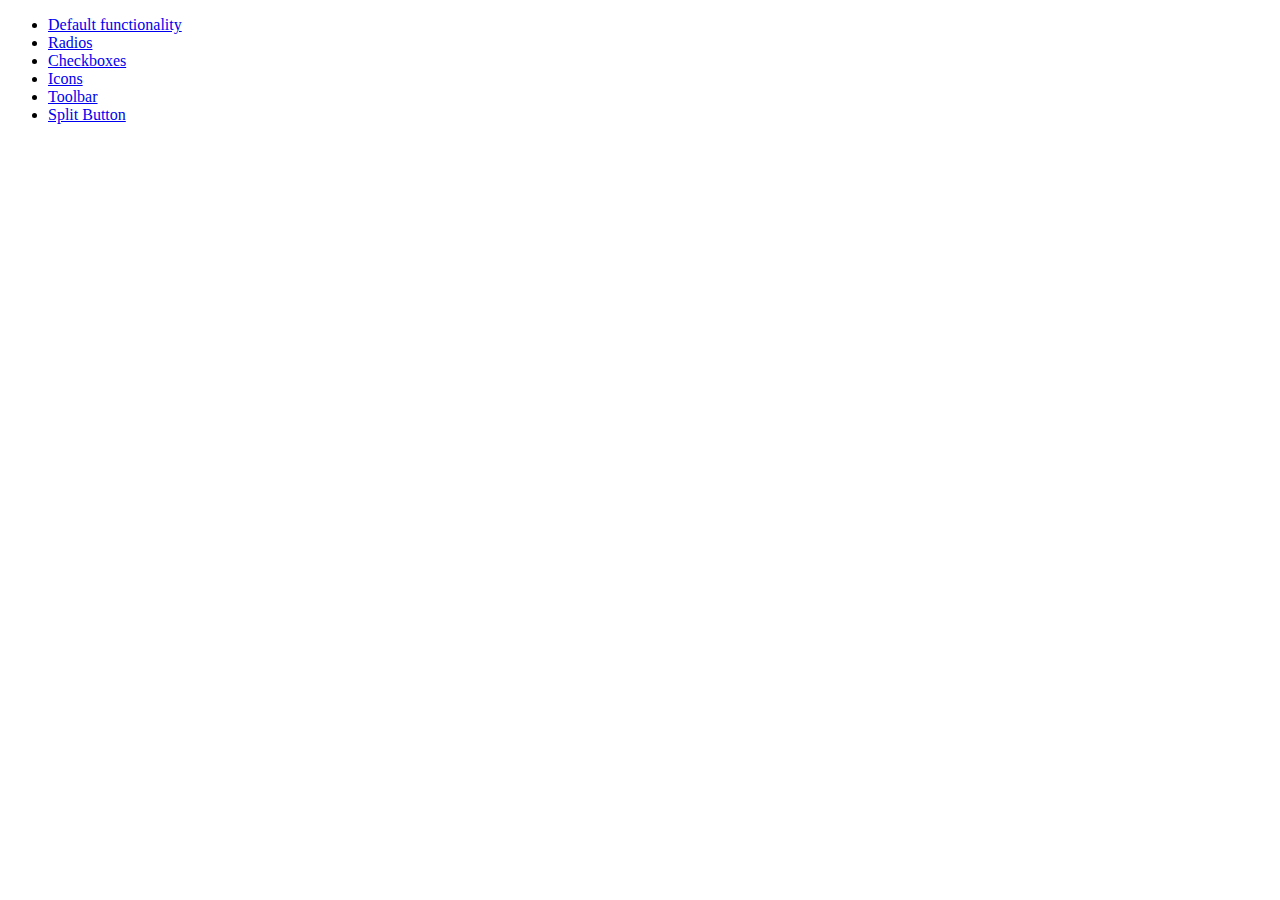
<file: js/jquery-ui-1.9.2.custom/development-bundle/demos/button/index.html>
<!doctype html>
<html lang="en">
<head>
	<meta charset="utf-8">
	<title>jQuery UI Button Demos</title>
</head>
<body>

<ul>
	<li><a href="default.html">Default functionality</a></li>
	<li><a href="radio.html">Radios</a></li>
	<li><a href="checkbox.html">Checkboxes</a></li>
	<li><a href="icons.html">Icons</a></li>
	<li><a href="toolbar.html">Toolbar</a></li>
	<li><a href="splitbutton.html">Split Button</a></li>
</ul>

</body>
</html>
</file>
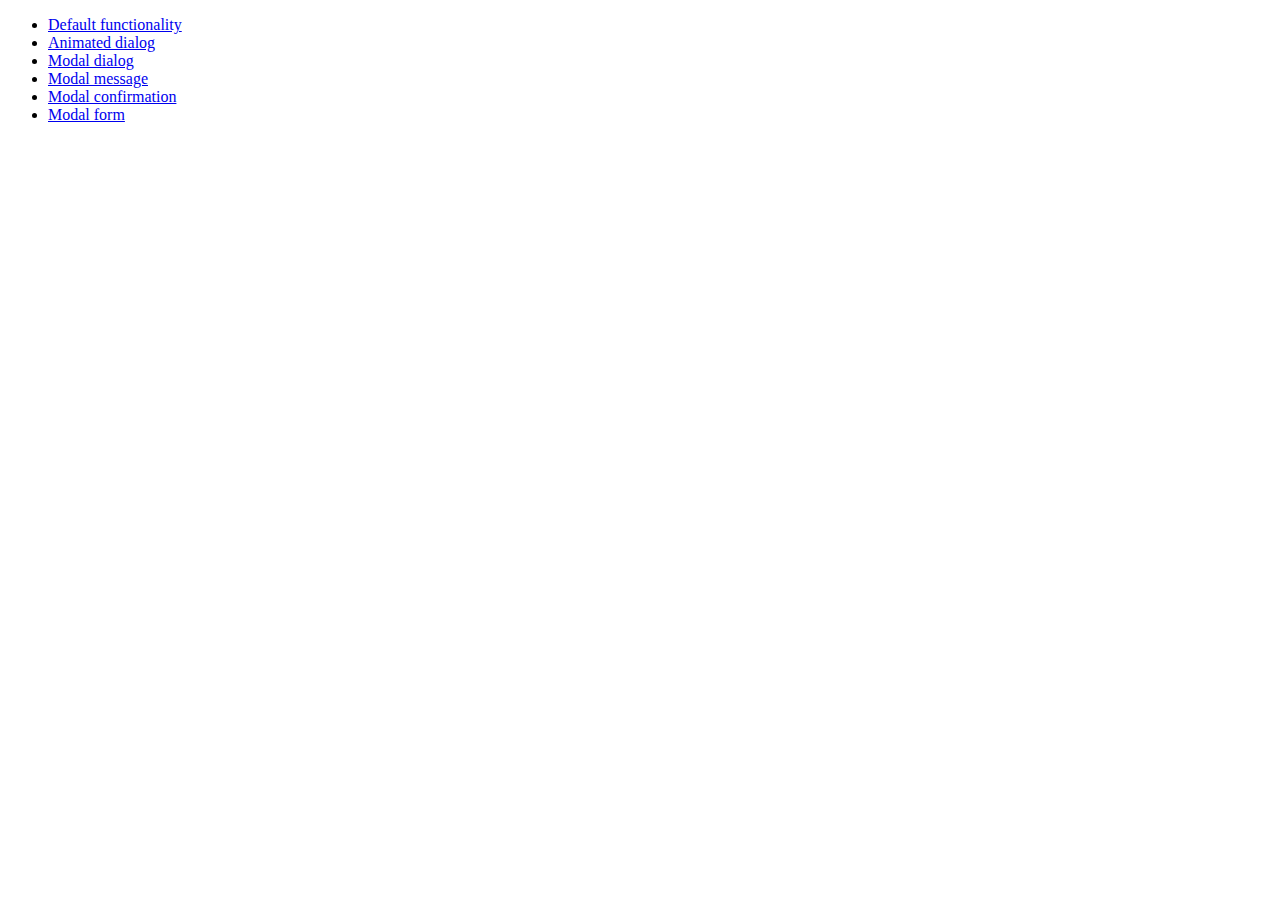
<file: js/jquery-ui-1.9.2.custom/development-bundle/demos/dialog/index.html>
<!doctype html>
<html lang="en">
<head>
	<meta charset="utf-8">
	<title>jQuery UI Dialog Demos</title>
</head>
<body>

<ul>
	<li><a href="default.html">Default functionality</a></li>
	<li><a href="animated.html">Animated dialog</a></li>
	<li><a href="modal.html">Modal dialog</a></li>
	<li><a href="modal-message.html">Modal message</a></li>
	<li><a href="modal-confirmation.html">Modal confirmation</a></li>
	<li><a href="modal-form.html">Modal form</a></li>
</ul>

</body>
</html>
</file>
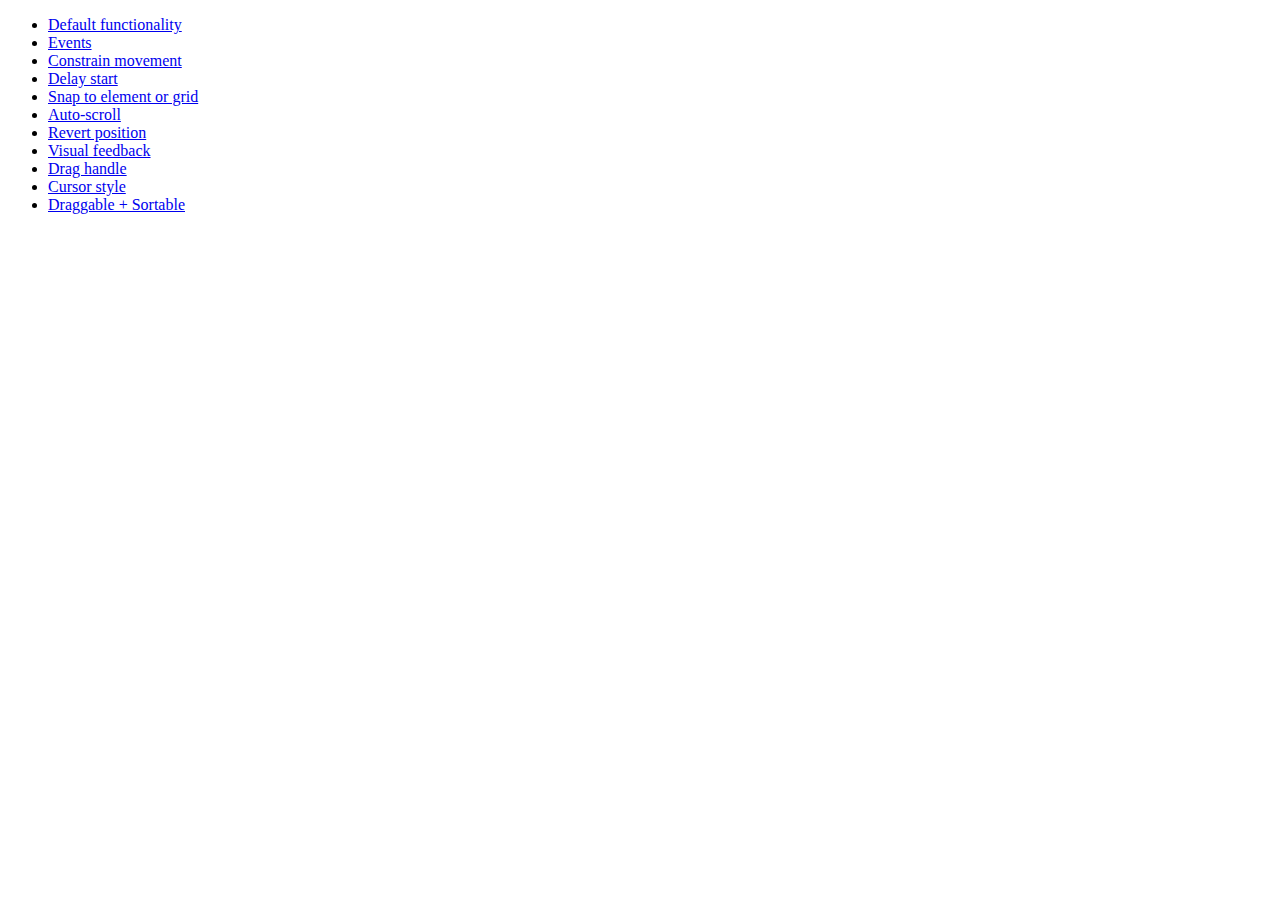
<file: js/jquery-ui-1.9.2.custom/development-bundle/demos/draggable/index.html>
<!doctype html>
<html lang="en">
<head>
	<meta charset="utf-8">
	<title>jQuery UI Draggable Demos</title>
</head>
<body>

<ul>
	<li><a href="default.html">Default functionality</a></li>
	<li><a href="events.html">Events</a></li>
	<li><a href="constrain-movement.html">Constrain movement</a></li>
	<li><a href="delay-start.html">Delay start</a></li>
	<li><a href="snap-to.html">Snap to element or grid</a></li>
	<li><a href="scroll.html">Auto-scroll</a></li>
	<li><a href="revert.html">Revert position</a></li>
	<li><a href="visual-feedback.html">Visual feedback</a></li>
	<li><a href="handle.html">Drag handle</a></li>
	<li><a href="cursor-style.html">Cursor style</a></li>
	<li><a href="sortable.html">Draggable + Sortable</a></li>
</ul>

</body>
</html>
</file>
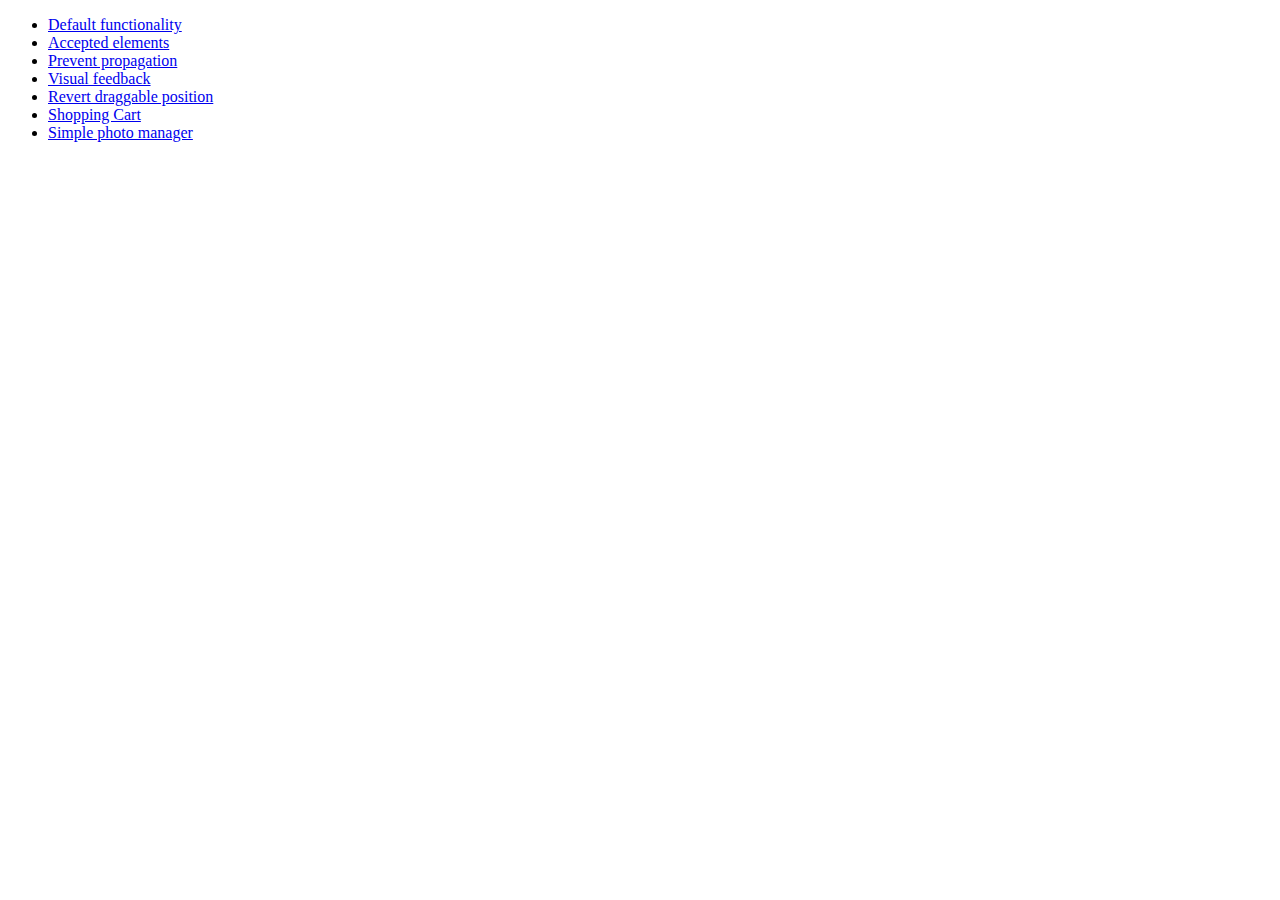
<file: js/jquery-ui-1.9.2.custom/development-bundle/demos/droppable/index.html>
<!doctype html>
<html lang="en">
<head>
	<meta charset="utf-8">
	<title>jQuery UI Droppable Demos</title>
</head>
<body>

<ul>
	<li><a href="default.html">Default functionality</a></li>
	<li><a href="accepted-elements.html">Accepted elements</a></li>
	<li><a href="propagation.html">Prevent propagation</a></li>
	<li><a href="visual-feedback.html">Visual feedback</a></li>
	<li><a href="revert.html">Revert draggable position</a></li>
	<li><a href="shopping-cart.html">Shopping Cart</a></li>
	<li><a href="photo-manager.html">Simple photo manager</a></li>
</ul>

</body>
</html>
</file>
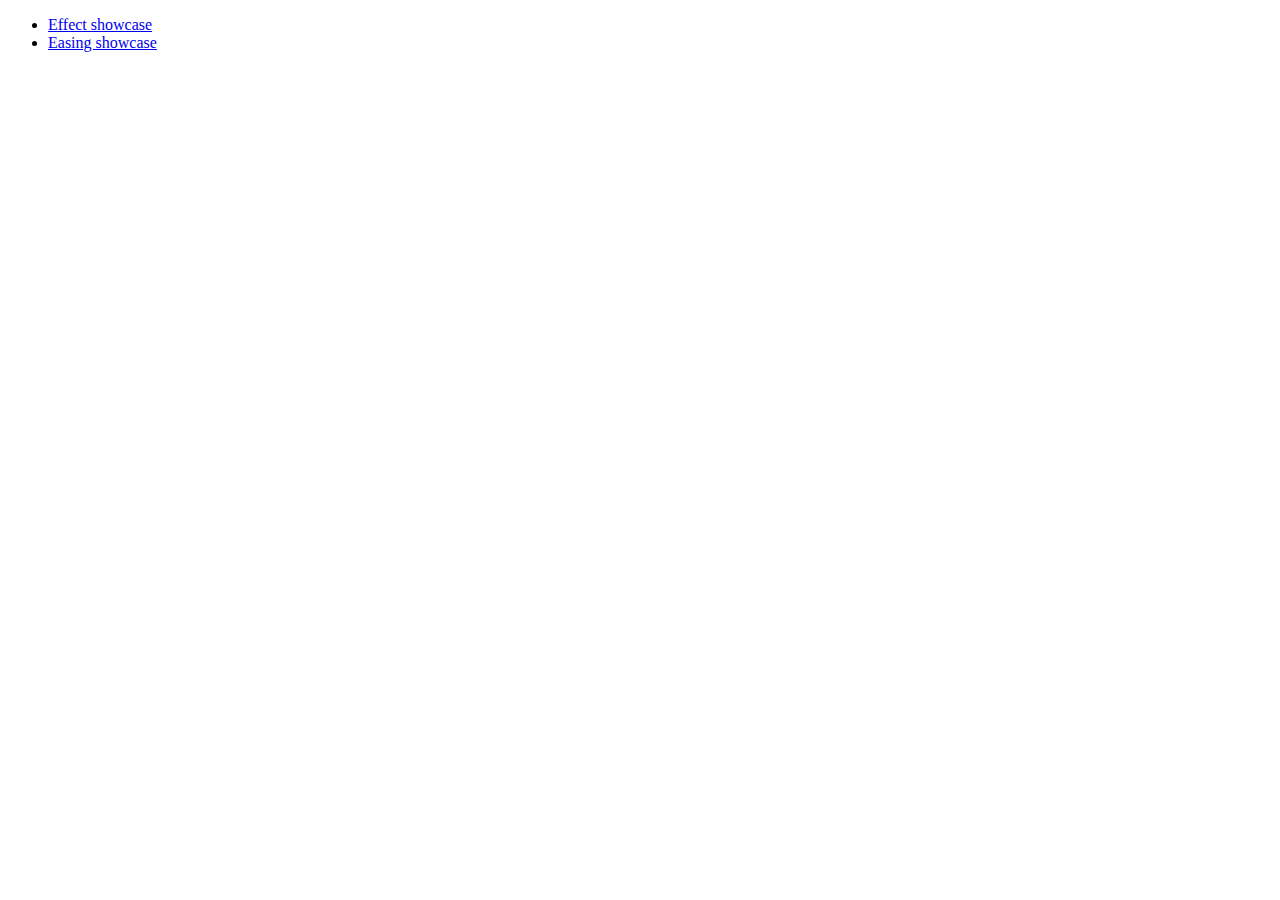
<file: js/jquery-ui-1.9.2.custom/development-bundle/demos/effect/index.html>
<!doctype html>
<html lang="en">
<head>
	<meta charset="utf-8">
	<title>jQuery UI Effects Demos</title>
</head>
<body>

<ul>
	<li><a href="default.html">Effect showcase</a></li>
	<li><a href="easing.html">Easing showcase</a></li>
</ul>

</body>
</html>
</file>
<file: js/dragdrop.css>
/*.dragMe {*/
    /*width: 100px;*/
    /*height: 100px;*/
    /*border: 1px solid blue;*/
    /*text-align: center;*/
    /*background-color: white;*/
    /*position: absolute;*/
    /*z-index: 100;*/
/*}*/

/*#target {*/
    /*width: 200px;*/
    /*height: 200px;*/
    /*border: 1px solid blue;*/
    /*text-align: center;*/
    /*position: absolute;*/
    /*left: 200px;*/
    /*top: 100px;*/
    /*z-index: 0;*/
/*}*/

/*#makeMeDroppable{*/
    /*width:200px;*/
    /*top:0;*/
    /*position: absolute;*/
    /*padding: 10px;*/
/*}*/

.dragme {
    width: 10em;
    height: 10em;
    z-index: 5;
    margin-top: 10px;

    /*background: #ccc;*/
}

.items {
    display: inline-block;
}

.dragme img {
    float: left;
    margin-left: 3em;
    /*width: 30%;*/
}

.dragme p {
    float: left;
    /*width: 70%;*/
}

.dragme p.ui-widget-header {
    width: 100%;
    /*width: 70%;*/
}

.dragme span {
    float: left;
    /*width: 30%;*/
}
#droppable {
    float: left;
    position: relative;
    width: 200px;
    height: 200px;
    margin-left: 25%;
    z-index: -1;
}
</file>
